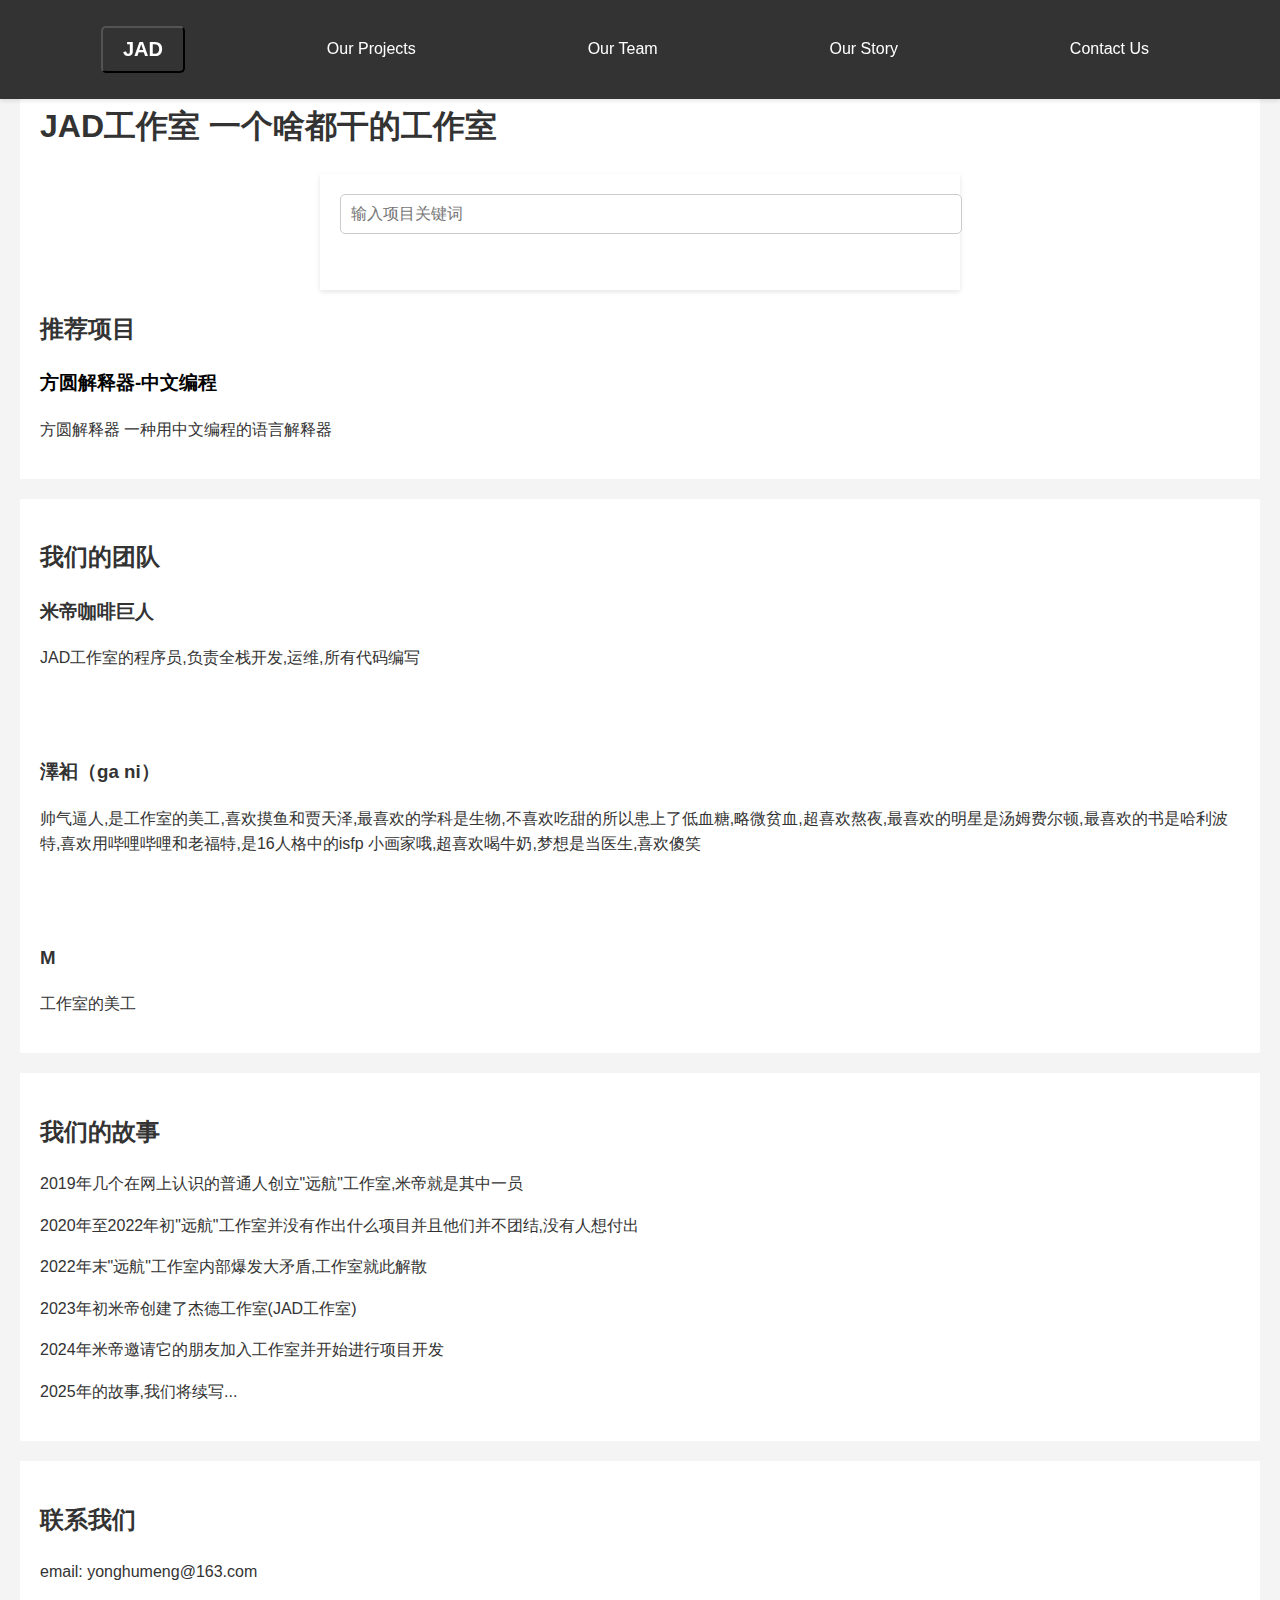
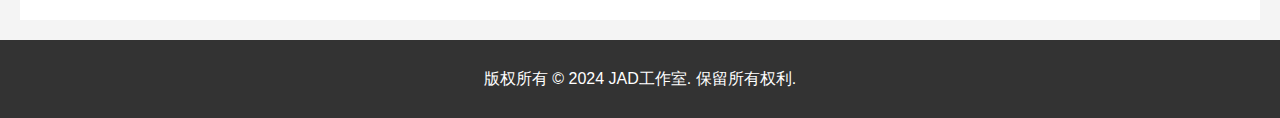
<file: index.html>
<!DOCTYPE html>
<html lang="en">
<head>
    <meta charset="UTF-8">
    <meta name="viewport" content="width=device-width, initial-scale=1.0">
    <title>JAD工作室</title>
    <meta name="keyword" content="JAD工作室,杰德工作室,jad电子工作室,jad">
    <meta name="description" content="JAD工作室，专心做项目的电子工作室">
    
    <link rel="stylesheet" href="styles.css">
</head>

<html lang="en">
<head>

    <style>
        body {
            margin: 0;
            padding: 0;
            font-family: Arial, sans-serif;
        }

        header {
            position: fixed;
            top: 0;
            left: 0;
            width: 100%;
            background-color: #333;
            color: white;
            padding: 10px 0;
            box-shadow: 0 2px 4px rgba(0, 0, 0, 0.1);
        }

        nav {
            max-width: 1200px;
            margin: 0 auto;
            position: relative;
        }

        .navbar {
            list-style: none;
            padding: 0;
            display: flex;
            justify-content: space-around;
        }

        .navbar li {
            display: inline;
            background-color: #333; /* 菜单背景颜色 */
            padding: 10px 20px;
            border-radius: 5px;
            margin-right: 10px; /* 添加右边距 */
        }

        .navbar a {
            color: white;
            text-decoration: none;
        }

        .navbar a:hover {
            background-color: #555;
            color: white;
        }

        .jad-studio {
            background-color: #333333;
            color: white; /* 文字颜色与背景颜色一致 */
            padding: 10px 20px;
            border-radius: 5px;
            font-size: 20px;
            font-weight: bold;
            text-align: center;
            order: -1; /* 放在最左边 */
        }
    </style>
</head>




<body>
    <header>
        <nav>
            <ul class="navbar">
                <li><a href="#我们的项目">Our Projects</a></li>
                <li><a href="#我们的团队">Our Team</a></li>
                <li><a href="#我们的故事">Our Story</a></li>
                <li><a href="#联系我们">Contact Us</a></li>
                <button id="refreshButton" class="jad-studio">
                JAD
                </button>
            </ul>
        </nav>
    </header>



    <script>
        document.getElementById('refreshButton').addEventListener('click', function() {
            location.reload();
        });
    </script>
    <!-- 其他内容 -->
    <div style="margin-top: 60px;">
   
    </div>
</body>
</html>


    <main>
        
        
        <section id="我们的项目">
            <h1 {text-align: center}>JAD工作室
            一个啥都干的工作室</h1>
            


            


                <meta charset="UTF-8">
                <meta name="viewport" content="width=device-width, initial-scale=1.0">
                <title>Search Functionality</title>
                <link rel="stylesheet" href="find/find.css">
     
     
                <div class="search-container">
                    <input type="text" id="searchInput" placeholder="输入项目关键词">
                    <ul id="searchResults"></ul>
                </div>
                <script src="find/find.js"></script>
       
 





            <div class="project">
                <h2>
                    推荐项目
                </h2>
                <!--<img src="path/to/project1.jpg" alt="Project 1">-->
                
                
                       
                        <style>
                            a {
                                color: rgb(0, 0, 0);
                                text-decoration: none;
                                transition: transform 0.3s ease;
                            }
                    
                            a:hover {
                                transform: scale(1.1);
                            }
                        </style>
                    
                    <body>
                        <a href="project/方圆/project_fangyuan.html">
                            <h3>方圆解释器-中文编程</h3>
                        </a>
                    </body>
                    
                
                    <p>方圆解释器 一种用中文编程的语言解释器</p>
            
            
            
                </div>
            <!-- Add more projects as needed -->
        </section>

        <section id="我们的团队">
            <h2>我们的团队</h2>
            <div class="member">
                <!---<img src="photo.jpg" alt="描述文字" width="300" height="200">-->
                <h3>
                    米帝咖啡巨人
                </h3>
                <!--<img src="project/pinkcup/mdkfjr.jpeg" alt="图片仅供参考" width="200" height="200">-->
                
                
                
               
            <p>
                JAD工作室的程序员,负责全栈开发,运维,所有代码编写
            </p>
                
                <br>
                <br>
                <h3>
                    澤衵（ga ni）
                </h3>
                <p>
                     帅气逼人,是工作室的美工,喜欢摸鱼和贾天泽,最喜欢的学科是生物,不喜欢吃甜的所以患上了低血糖,略微贫血,超喜欢熬夜,最喜欢的明星是汤姆费尔顿,最喜欢的书是哈利波特,喜欢用哔哩哔哩和老福特,是16人格中的isfp 小画家哦,超喜欢喝牛奶,梦想是当医生,喜欢傻笑
                </p>
            <br>
                <br>
                    <h3>
                        M
                    </h3>
                <p>
                    工作室的美工
                </p>
            
            </div>
            
        </section>

        <section id="我们的故事">
            <h2>我们的故事</h2>
            <p>2019年几个在网上认识的普通人创立"远航"工作室,米帝就是其中一员</p>
            <p>2020年至2022年初"远航"工作室并没有作出什么项目并且他们并不团结,没有人想付出</p>
            <p>2022年末"远航"工作室内部爆发大矛盾,工作室就此解散</p>
            <p>2023年初米帝创建了杰德工作室(JAD工作室)</p>
            <p>2024年米帝邀请它的朋友加入工作室并开始进行项目开发</p>
            <p>2025年的故事,我们将续写...</p>
        
        </section>

        <section id="联系我们">
            <h2>联系我们</h2>
            <form action="/submit" method="post">
                <!--
                <label for="name">Name:</label>
                <input type="text" id="name" name="name" required>
                <label for="email">Email:</label>
                <input type="email" id="email" name="email" required>
                <label for="message">Message:</label>
                <textarea id="message" name="message" required></textarea>
                <button type="submit">Send Message</button>
                -->
                <p>
                    email: yonghumeng@163.com
                </p>
            </form>
        </section>
    </main>

    <footer>
        <p>版权所有 &copy; 2024 JAD工作室. 保留所有权利.</p>
    </footer>       





</html>
</file>
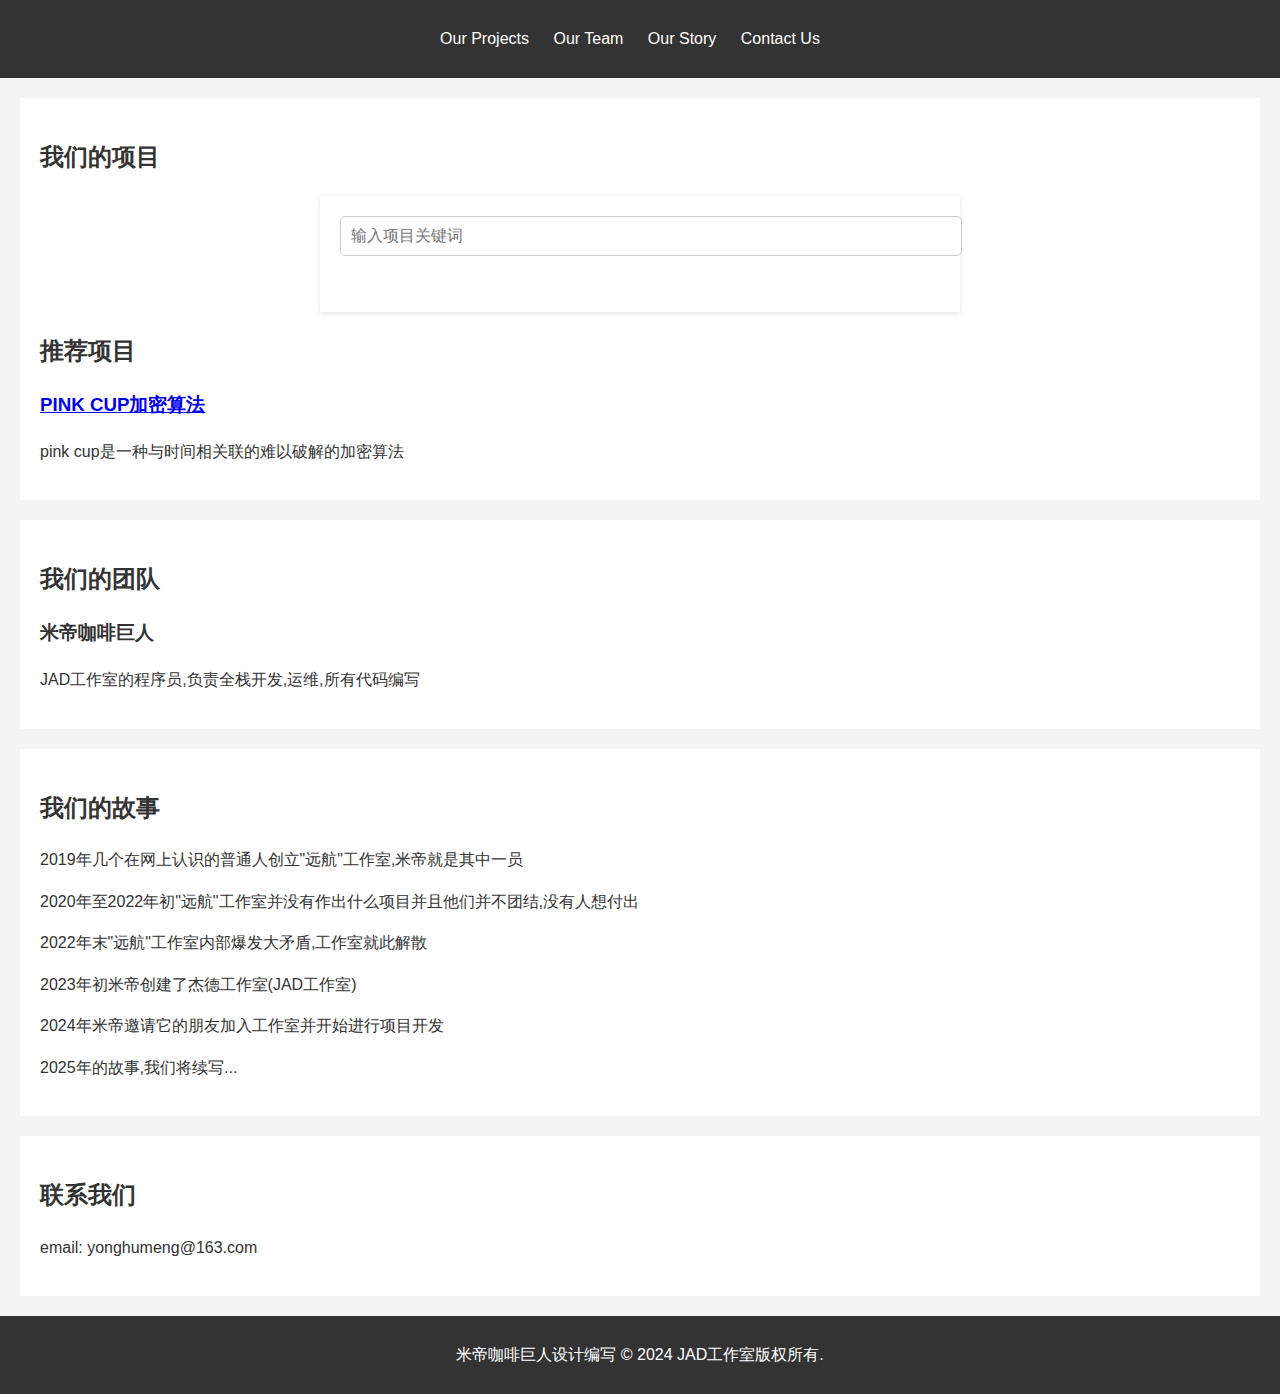
<file: jad web/index.html>
<!DOCTYPE html>
<html lang="en">
<head>
    <meta charset="UTF-8">
    <meta name="viewport" content="width=device-width, initial-scale=1.0">
    <title>Game Studio</title>
    <link rel="stylesheet" href="styles.css">
</head>
<body>
    <header>
        <nav>
            <ul class="navbar">
                <li><a href="#我们的项目">Our Projects</a></li>
                <li><a href="#我们的团队">Our Team</a></li>
                <li><a href="#我们的故事">Our Story</a></li>
                <li><a href="#联系我们">Contact Us</a></li>
            </ul>
        </nav>
    </header>

    <main>
        <section id="我们的项目">
            <h2>我们的项目</h2>
            


            


                <meta charset="UTF-8">
                <meta name="viewport" content="width=device-width, initial-scale=1.0">
                <title>Search Functionality</title>
                <link rel="stylesheet" href="find/find.css">
     
     
                <div class="search-container">
                    <input type="text" id="searchInput" placeholder="输入项目关键词">
                    <ul id="searchResults"></ul>
                </div>
                <script src="find/find.js"></script>
       
 





            <div class="project">
                <h2>
                    推荐项目
                </h2>
                <!--<img src="path/to/project1.jpg" alt="Project 1">-->
                
                    <a href = "project/pinkcup/project_pinkcup.html">
                        <h3>PINK CUP加密算法</h3>
                    </a>
                
                    <p>pink cup是一种与时间相关联的难以破解的加密算法</p>
            
            
            
                </div>
            <!-- Add more projects as needed -->
        </section>

        <section id="我们的团队">
            <h2>我们的团队</h2>
            <div class="member">
                <!---<img src="photo.jpg" alt="描述文字" width="300" height="200">-->
                <h3>
                    米帝咖啡巨人
                </h3>
                <!--<img src="project/pinkcup/mdkfjr.jpeg" alt="图片仅供参考" width="200" height="200">-->
                
               
            <p>
                JAD工作室的程序员,负责全栈开发,运维,所有代码编写
            </p>
                
                
                
            </div>
        </section>

        <section id="我们的故事">
            <h2>我们的故事</h2>
            <p>2019年几个在网上认识的普通人创立"远航"工作室,米帝就是其中一员</p>
            <p>2020年至2022年初"远航"工作室并没有作出什么项目并且他们并不团结,没有人想付出</p>
            <p>2022年末"远航"工作室内部爆发大矛盾,工作室就此解散</p>
            <p>2023年初米帝创建了杰德工作室(JAD工作室)</p>
            <p>2024年米帝邀请它的朋友加入工作室并开始进行项目开发</p>
            <p>2025年的故事,我们将续写...</p>
        
        </section>

        <section id="联系我们">
            <h2>联系我们</h2>
            <form action="/submit" method="post">
                <!--
                <label for="name">Name:</label>
                <input type="text" id="name" name="name" required>
                <label for="email">Email:</label>
                <input type="email" id="email" name="email" required>
                <label for="message">Message:</label>
                <textarea id="message" name="message" required></textarea>
                <button type="submit">Send Message</button>
                -->
                <p>
                    email: yonghumeng@163.com
                </p>
            </form>
        </section>
    </main>

    <footer>
        <p>米帝咖啡巨人设计编写 &copy; 2024 JAD工作室版权所有.</p>
    </footer>
</body>
</html>
</file>
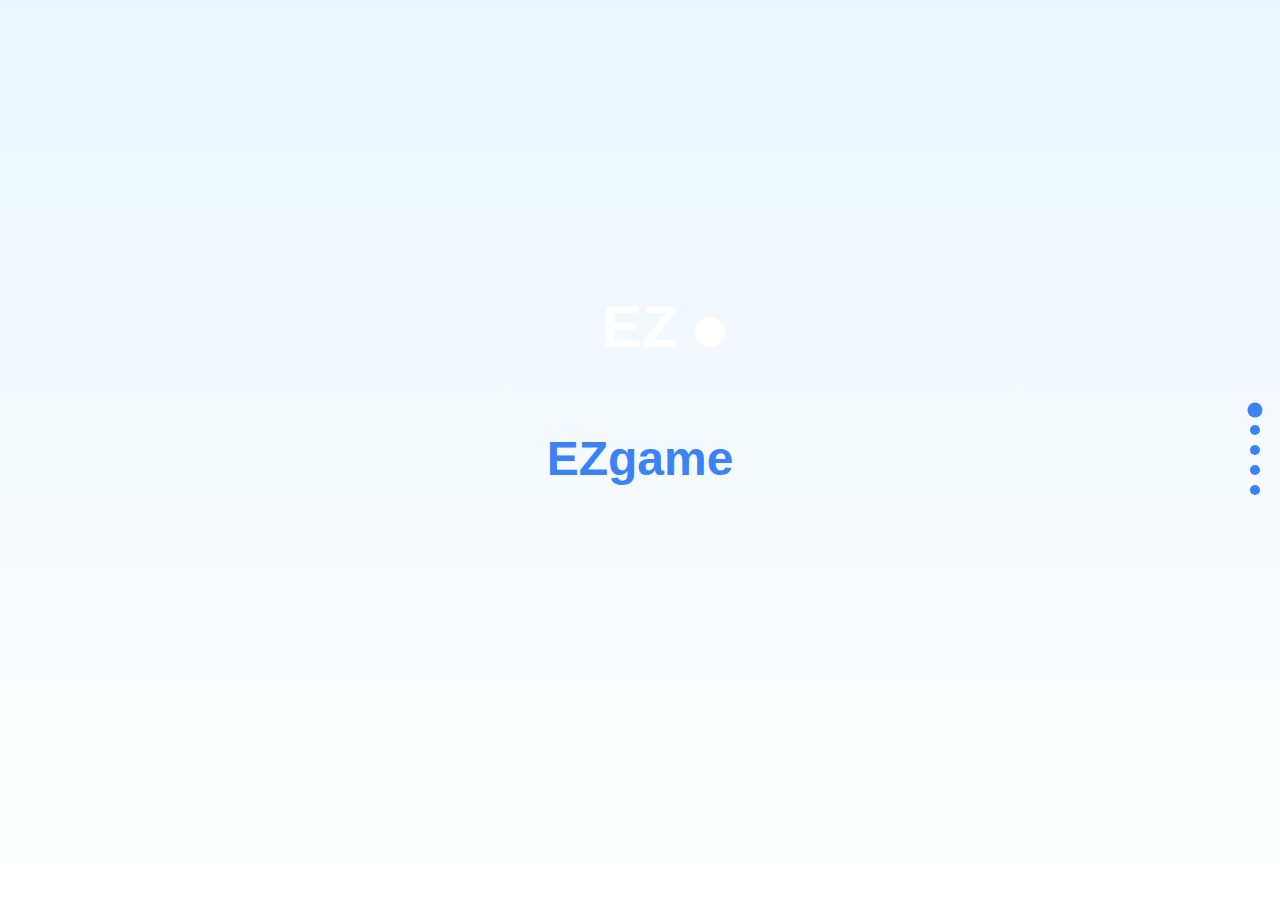
<file: project/EZgame/index.html>
<!DOCTYPE html>
<html lang="zh-CN">
<head>
    <meta charset="UTF-8">
    <meta name="viewport" content="width=device-width, initial-scale=1.0">
    <title>EZgame - 开源免费的轻量级游戏引擎</title>
    <style>
        @keyframes draw {
            to {
                stroke-dashoffset: 0;
            }
        }
        
        @keyframes fadeIn {
            from {
                opacity: 0;
                transform: translateY(20px);
            }
            to {
                opacity: 1;
                transform: translateY(0);
            }
        }
        
        * {
            margin: 0;
            padding: 0;
            box-sizing: border-box;
        }
        
        html {
            scroll-behavior: smooth;
        }
        
        body {
            font-family: Arial, sans-serif;
            line-height: 1.6;
            color: #333;
            overflow-x: hidden;
        }
        
        .container {
            height: 100vh;
            overflow-y: scroll;
            scroll-snap-type: y mandatory;
        }
        
        .section {
            height: 100vh;
            display: flex;
            flex-direction: column;
            justify-content: center;
            align-items: center;
            padding: 2rem;
            text-align: center;
            scroll-snap-align: start;
        }
        
        .hero {
            background: linear-gradient(to bottom, #EBF5FF, #FFFFFF);
        }
        
        .logo {
            margin-bottom: 2rem;
            opacity: 0;
            transform: translateY(20px);
            transition: opacity 1s, transform 1s;
        }
        
        .logo.visible {
            opacity: 1;
            transform: translateY(0);
        }
        
        .logo svg {
            width: 200px;
            height: 100px;
        }
        
        .logo path {
            stroke-dasharray: 1000;
            stroke-dashoffset: 1000;
        }
        
        .logo.visible path {
            animation: draw 2s ease-in-out forwards;
        }
        
        h1 {
            font-size: 3rem;
            color: #3B82F6;
            margin-bottom: 1rem;
            opacity: 0;
            transform: translateY(20px);
            transition: opacity 1s, transform 1s;
        }
        
        h1.visible {
            opacity: 1;
            transform: translateY(0);
        }
        
        .hero p {
            font-size: 1.25rem;
            color: #666;
            margin-bottom: 2rem;
            opacity: 0;
            transform: translateY(20px);
            transition: opacity 1s, transform 1s;
        }
        
        .hero p.visible {
            opacity: 1;
            transform: translateY(0);
        }
        
        .arrow-down {
            width: 40px;
            height: 40px;
            fill: #3B82F6;
            opacity: 0;
            transform: translateY(20px);
            transition: opacity 1s, transform 1s;
            animation: bounce 2s infinite;
            animation-play-state: paused;
            cursor: pointer;
        }
        
        .arrow-down.visible {
            opacity: 1;
            transform: translateY(0);
            animation-play-state: running;
        }
        
        @keyframes bounce {
            0%, 20%, 50%, 80%, 100% {
                transform: translateY(0);
            }
            40% {
                transform: translateY(-20px);
            }
            60% {
                transform: translateY(-10px);
            }
        }
        
        .feature {
            background-color: #FFFFFF;
            opacity: 0;
            transform: translateY(20px);
            transition: opacity 0.5s, transform 0.5s;
        }
        
        .feature.visible {
            opacity: 1;
            transform: translateY(0);
        }
        
        .feature-icon {
            font-size: 4rem;
            color: #3B82F6;
            margin-bottom: 1rem;
        }
        
        .feature h2 {
            font-size: 2.5rem;
            margin-bottom: 1rem;
        }
        
        .feature p {
            font-size: 1.25rem;
            max-width: 600px;
        }
        
        .cta {
            background-color: #3B82F6;
            color: #FFFFFF;
        }
        
        .cta h2 {
            font-size: 3rem;
            margin-bottom: 2rem;
        }
        
        .button {
            display: inline-flex;
            align-items: center;
            background-color: #FFFFFF;
            color: #3B82F6;
            padding: 0.75rem 1.5rem;
            border-radius: 9999px;
            text-decoration: none;
            font-weight: bold;
            font-size: 1.125rem;
            transition: background-color 0.3s;
        }
        
        .button:hover {
            background-color: #F3F4F6;
        }
        
        .button svg {
            width: 20px;
            height: 20px;
            margin-left: 0.5rem;
        }
        
        .navigation {
            position: fixed;
            right: 20px;
            top: 50%;
            transform: translateY(-50%);
            z-index: 1000;
        }
        
        .nav-dot {
            width: 10px;
            height: 10px;
            border-radius: 50%;
            background-color: #3B82F6;
            margin: 10px 0;
            cursor: pointer;
            transition: transform 0.3s;
        }
        
        .nav-dot.active {
            transform: scale(1.5);
        }
        
        @media (max-width: 768px) {
            h1 {
                font-size: 2.5rem;
            }
            
            .feature h2 {
                font-size: 2rem;
            }
            
            .cta h2 {
                font-size: 2.5rem;
            }
            
            .navigation {
                display: none;
            }
        }
    </style>
</head>
<body>
    <div class="container">
        <section class="section hero" id="hero">
            <div class="logo">
                <svg viewBox="0 0 200 100">
                    <defs>
                        <linearGradient id="logoGradient" x1="0%" y1="0%" x2="100%" y2="100%">
                            <stop offset="0%" stop-color="#3B82F6" />
                            <stop offset="100%" stop-color="#60A5FA" />
                        </linearGradient>
                    </defs>
                    <path d="M10 50 Q50 10 100 50 T190 50" fill="none" stroke="url(#logoGradient)" stroke-width="20" stroke-linecap="round" />
                    <text x="100" y="65" font-family="Arial, sans-serif" font-size="60" font-weight="bold" fill="white" text-anchor="middle">EZ</text>
                    <circle cx="170" cy="50" r="15" fill="white" />
                </svg>
            </div>
            <h1>EZgame</h1>
            <p>开源免费的轻量级游戏引擎</p>
            <svg class="arrow-down" xmlns="http://www.w3.org/2000/svg" viewBox="0 0 24 24" fill="none" stroke="currentColor" stroke-width="2" stroke-linecap="round" stroke-linejoin="round">
                <line x1="12" y1="5" x2="12" y2="19"></line>
                <polyline points="19 12 12 19 5 12"></polyline>
            </svg>
        </section>

        <section class="section feature" id="simple">
            <div class="feature-icon">&#9998;</div>
            <h2>简单</h2>
            <p>直观的API和清晰的文档，让游戏开发变得轻而易举。</p>
        </section>

        <section class="section feature" id="lightweight">
            <div class="feature-icon">&#9889;</div>
            <h2>轻量</h2>
            <p>优化的核心引擎，确保快速加载和流畅的游戏体验。</p>
        </section>

        <section class="section feature" id="opensource">
            <div class="feature-icon">&#128187;</div>
            <h2>免费开源</h2>
            <p>对个人开发者完全免费，开源代码让您可以自由定制。</p>
        </section>

        <section class="section cta" id="cta">
            <h2>准备好开始了吗？</h2>
            <a href="#" class="button">
                开始使用
                <svg xmlns="http://www.w3.org/2000/svg" viewBox="0 0 24 24" fill="none" stroke="currentColor" stroke-width="2" stroke-linecap="round" stroke-linejoin="round">
                    <line x1="5" y1="12" x2="19" y2="12"></line>
                    <polyline points="12 5 19 12 12 19"></polyline>
                </svg>
            </a>
        </section>
    </div>

    <nav class="navigation">
        <div class="nav-dot" data-target="hero"></div>
        <div class="nav-dot" data-target="simple"></div>
        <div class="nav-dot" data-target="lightweight"></div>
        <div class="nav-dot" data-target="opensource"></div>
        <div class="nav-dot" data-target="cta"></div>
    </nav>

    <script>
        document.addEventListener('DOMContentLoaded', function() {
            const logo = document.querySelector('.logo');
            const title = document.querySelector('h1');
            const description = document.querySelector('.hero p');
            const arrow = document.querySelector('.arrow-down');
            const features = document.querySelectorAll('.feature');
            const container = document.querySelector('.container');
            const sections = document.querySelectorAll('.section');
            const navDots = document.querySelectorAll('.nav-dot');

            // Trigger initial animations
            setTimeout(() => {
                logo.classList.add('visible');
                setTimeout(() => title.classList.add('visible'), 500);
                setTimeout(() => description.classList.add('visible'), 1000);
                setTimeout(() => arrow.classList.add('visible'), 1500);
            }, 100);

            // Intersection Observer for features
            const observer = new IntersectionObserver((entries) => {
                entries.forEach(entry => {
                    if (entry.isIntersecting) {
                        entry.target.classList.add('visible');
                        updateNavDots(entry.target.id);
                    }
                });
            }, { threshold: 0.5 });

            sections.forEach(section => observer.observe(section));

            // Logo hover effect
            logo.addEventListener('mouseenter', () => {
                logo.querySelector('text').style.transform = 'scale(1.1)';
                logo.querySelector('circle').style.animation = 'bounce 1s infinite';
            });

            logo.addEventListener('mouseleave', () => {
                logo.querySelector('text').style.transform = 'scale(1)';
                logo.querySelector('circle').style.animation = 'none';
            });

            // Smooth scroll for arrow and nav dots
            arrow.addEventListener('click', () => {
                container.scrollTo({
                    top: window.innerHeight,
                    behavior: 'smooth'
                });
            });

            navDots.forEach(dot => {
                dot.addEventListener('click', () => {
                    const targetId = dot.getAttribute('data-target');
                    const targetSection = document.getElementById(targetId);
                    targetSection.scrollIntoView({ behavior: 'smooth' });
                });
            });

            // Update nav dots
            function updateNavDots(currentSectionId) {
                navDots.forEach(dot => {
                    if (dot.getAttribute('data-target') === currentSectionId) {
                        dot.classList.add('active');
                    } else {
                        dot.classList.remove('active');
                    }
                });
            }

            // Manually trigger scroll event on page load
            window.dispatchEvent(new Event('scroll'));
        });
    </script>
</body>
</html>
</file>
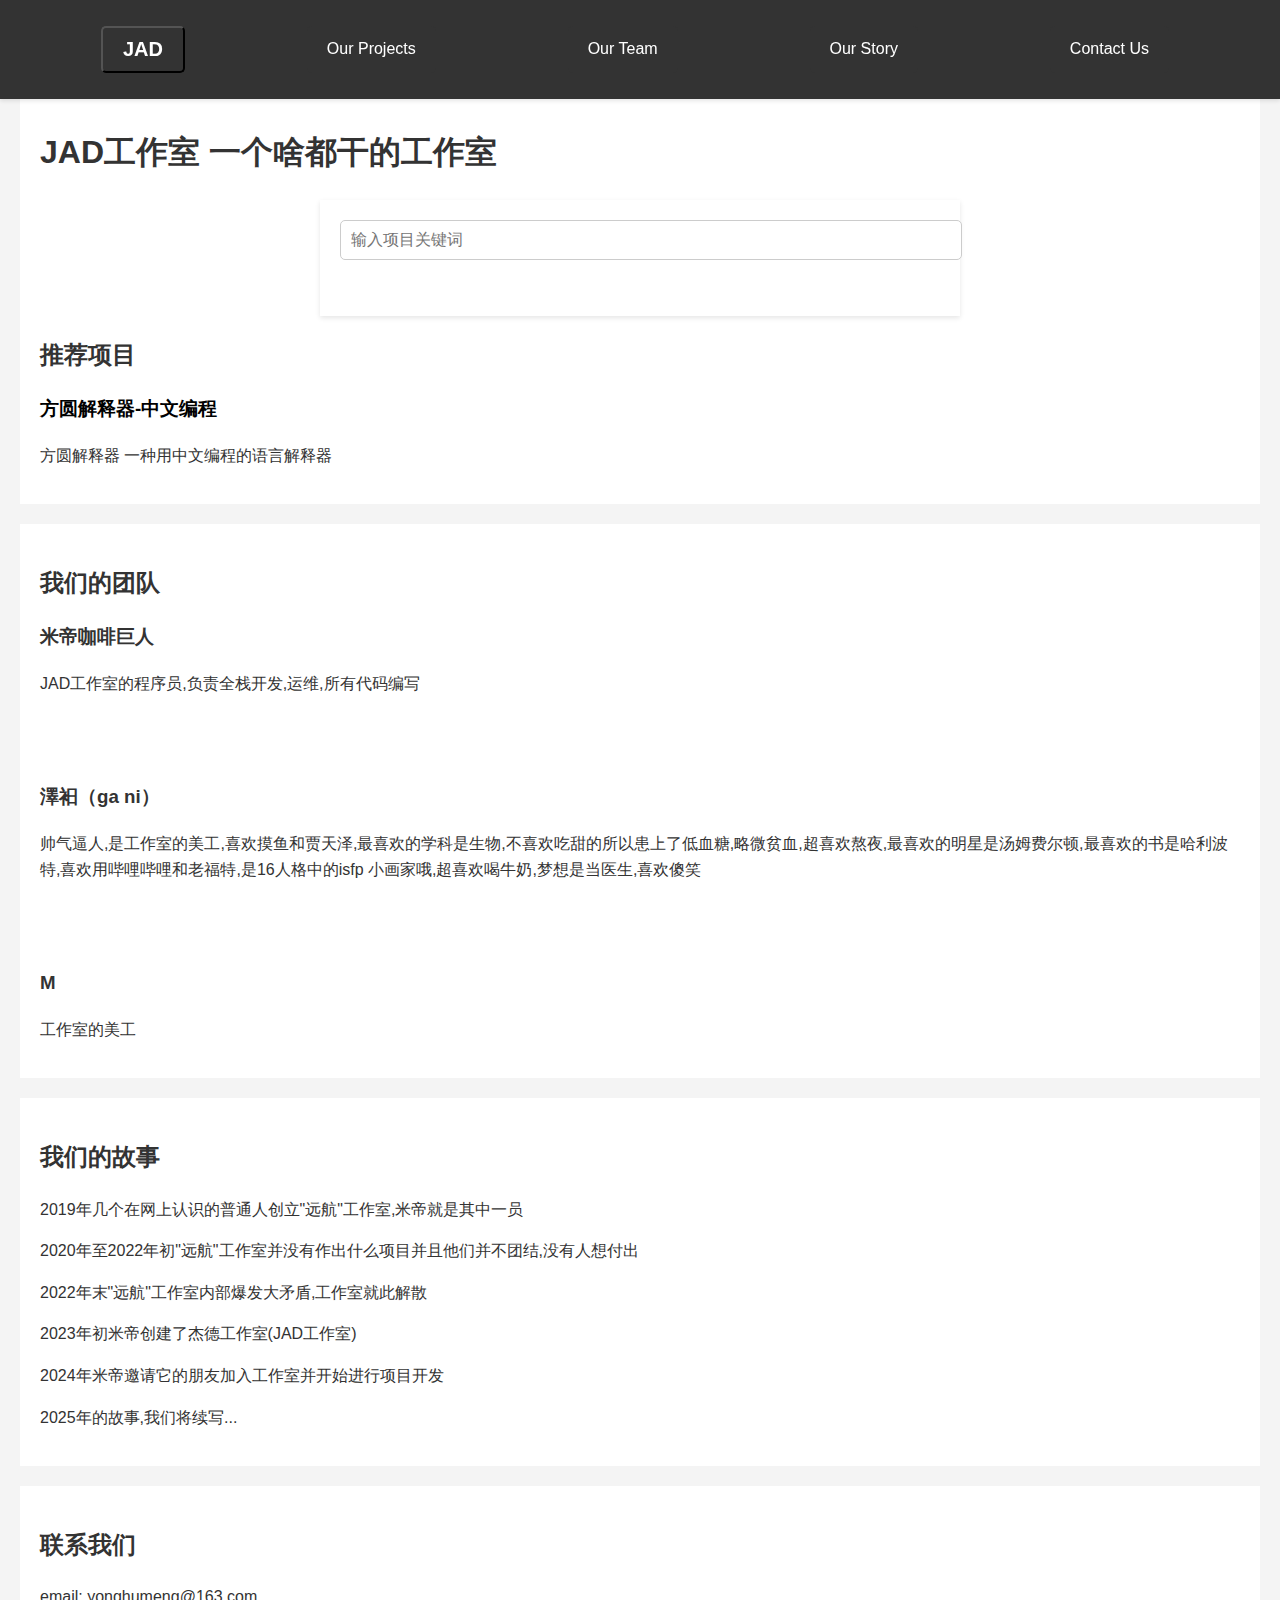
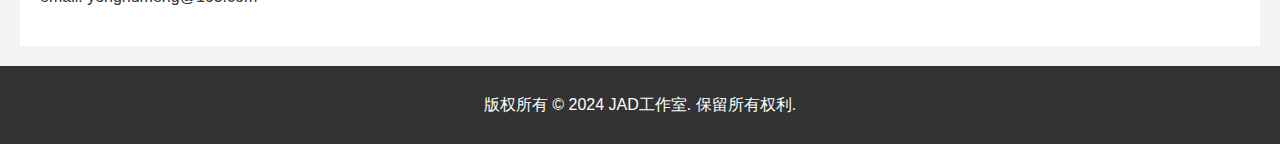
<file: index(2).html>
<!DOCTYPE html>
<html lang="en">
<head>
    <meta charset="UTF-8">
    <meta name="viewport" content="width=device-width, initial-scale=1.0">
    <title>JAD工作室</title>
    <meta name="keyword" content="JAD工作室,杰德工作室,jad电子工作室,jad">
    <meta name="description" content="JAD工作室，专心做项目的电子工作室">
    
    <link rel="stylesheet" href="styles.css">
</head>

<html lang="en">
<head>

    <style>
        body {
            margin: 0;
            padding: 0;
            font-family: Arial, sans-serif;
        }

        header {
            position: fixed;
            top: 0;
            left: 0;
            width: 100%;
            background-color: #333;
            color: white;
            padding: 10px 0;
            box-shadow: 0 2px 4px rgba(0, 0, 0, 0.1);
        }

        nav {
            max-width: 1200px;
            margin: 0 auto;
            position: relative;
        }

        .navbar {
            list-style: none;
            padding: 0;
            display: flex;
            justify-content: space-around;
        }

        .navbar li {
            display: inline;
            background-color: #333; /* 菜单背景颜色 */
            padding: 10px 20px;
            border-radius: 5px;
            margin-right: 10px; /* 添加右边距 */
        }

        .navbar a {
            color: white;
            text-decoration: none;
        }

        .navbar a:hover {
            background-color: #555;
            color: white;
        }

        .jad-studio {
            background-color: #333333;
            color: white; /* 文字颜色与背景颜色一致 */
            padding: 10px 20px;
            border-radius: 5px;
            font-size: 20px;
            font-weight: bold;
            text-align: center;
            order: -1; /* 放在最左边 */
        }
    </style>
</head>




<body>
    <header>
        <nav>
            <ul class="navbar">
                <li><a href="#我们的项目">Our Projects</a></li>
                <li><a href="#我们的团队">Our Team</a></li>
                <li><a href="#我们的故事">Our Story</a></li>
                <li><a href="#联系我们">Contact Us</a></li>
                <button id="refreshButton" class="jad-studio">
                JAD
                </button>
            </ul>
        </nav>
    </header>



    <script>
        document.getElementById('refreshButton').addEventListener('click', function() {
            location.reload();
        });
    </script>
    <!-- 其他内容 -->
    <div style="margin-top: 60px;">
   
    </div>
</body>
</html>


    <main>
        
        
        <section id="我们的项目">
            <br>
            
            <h1 {text-align: center}>JAD工作室
            一个啥都干的工作室</h1>
            


            


                <meta charset="UTF-8">
                <meta name="viewport" content="width=device-width, initial-scale=1.0">
                <title>Search Functionality</title>
                <link rel="stylesheet" href="find/find.css">
     
     
                <div class="search-container">
                    <input type="text" id="searchInput" placeholder="输入项目关键词">
                    <ul id="searchResults"></ul>
                </div>
                <script src="find/find.js"></script>
       
 





            <div class="project">
                <h2>
                    推荐项目
                </h2>
                <!--<img src="path/to/project1.jpg" alt="Project 1">-->
                
                
                       
                        <style>
                            a {
                                color: rgb(0, 0, 0);
                                text-decoration: none;
                                transition: transform 0.3s ease;
                            }
                    
                            a:hover {
                                transform: scale(1.1);
                            }
                        </style>
                    
                    <body>
                        <a href="project/方圆/project_fangyuan.html">
                            <h3>方圆解释器-中文编程</h3>
                        </a>
                    </body>
                    
                
                    <p>方圆解释器 一种用中文编程的语言解释器</p>
            
            
            
                </div>
            <!-- Add more projects as needed -->
        </section>

        <section id="我们的团队">
            <h2>我们的团队</h2>
            <div class="member">
                <!---<img src="photo.jpg" alt="描述文字" width="300" height="200">-->
                <h3>
                    米帝咖啡巨人
                </h3>
                <!--<img src="project/pinkcup/mdkfjr.jpeg" alt="图片仅供参考" width="200" height="200">-->
                
                
                
               
            <p>
                JAD工作室的程序员,负责全栈开发,运维,所有代码编写
            </p>
                
                <br>
                <br>
                <h3>
                    澤衵（ga ni）
                </h3>
                <p>
                     帅气逼人,是工作室的美工,喜欢摸鱼和贾天泽,最喜欢的学科是生物,不喜欢吃甜的所以患上了低血糖,略微贫血,超喜欢熬夜,最喜欢的明星是汤姆费尔顿,最喜欢的书是哈利波特,喜欢用哔哩哔哩和老福特,是16人格中的isfp 小画家哦,超喜欢喝牛奶,梦想是当医生,喜欢傻笑
                </p>
            <br>
                <br>
                    <h3>
                        M
                    </h3>
                <p>
                    工作室的美工
                </p>
            
            </div>
            
        </section>

        <section id="我们的故事">
            <h2>我们的故事</h2>
            <p>2019年几个在网上认识的普通人创立"远航"工作室,米帝就是其中一员</p>
            <p>2020年至2022年初"远航"工作室并没有作出什么项目并且他们并不团结,没有人想付出</p>
            <p>2022年末"远航"工作室内部爆发大矛盾,工作室就此解散</p>
            <p>2023年初米帝创建了杰德工作室(JAD工作室)</p>
            <p>2024年米帝邀请它的朋友加入工作室并开始进行项目开发</p>
            <p>2025年的故事,我们将续写...</p>
        
        </section>

        <section id="联系我们">
            <h2>联系我们</h2>
            <form action="/submit" method="post">
                <!--
                <label for="name">Name:</label>
                <input type="text" id="name" name="name" required>
                <label for="email">Email:</label>
                <input type="email" id="email" name="email" required>
                <label for="message">Message:</label>
                <textarea id="message" name="message" required></textarea>
                <button type="submit">Send Message</button>
                -->
                <p>
                    email: yonghumeng@163.com
                </p>
            </form>
        </section>
    </main>

    <footer>
        <p>版权所有 &copy; 2024 JAD工作室. 保留所有权利.</p>
    </footer>       





</html>
</file>
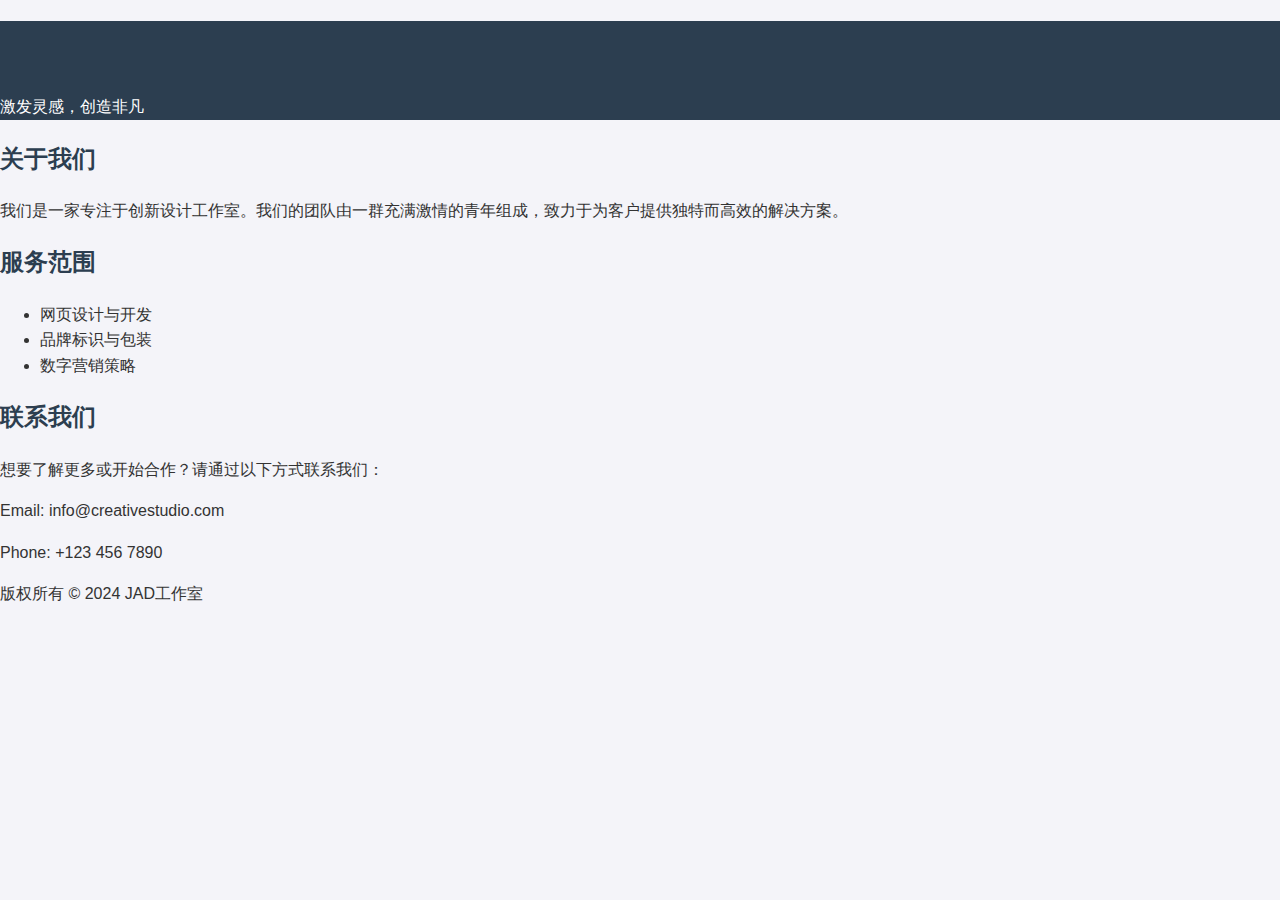
<file: JAD.html>
<!DOCTYPE html>
<html lang="zh">
<head>
<meta charset="UTF-8">
<meta name="viewport" content="width=device-width, initial-scale=1.0">
<title>JAD工作室</title>
<style>
body {
font-family: 'Arial', sans-serif;
line-height: 1.6;
color: #333;
background-color: #f4f4f9;
margin: 0;
padding: 0;
}
header {
background-color: #2c3e50;

color: white;
}
h1, h2 {
color: #2c3e50;
}
a {
color: #3498db;
text-decoration: none;
}
a:hover {
text-decoration: underline;
color: #3498db;
text-decoration: none;
}
a:hover {
text-decoration: underline;
}
</style>
</head>
<body>
<header>
<h1>JAD工作室</h1>
<p>激发灵感，创造非凡</p >
</header>
<main>
<section>
<h2>关于我们</h2>
<p>我们是一家专注于创新设计工作室。我们的团队由一群充满激情的青年组成，致力于为客户提供独特而高效的解决方案。</p >
</section>
<section>
<h2>服务范围</h2>
<ul>
<li>网页设计与开发</li>
<li>品牌标识与包装</li>
<li>数字营销策略</li>
</ul>
</section>
<section>
<h2>联系我们</h2>
<p>想要了解更多或开始合作？请通过以下方式联系我们：</p >
<p>Email: info@creativestudio.com</p >
<p>Phone: +123 456 7890</p >
</section>
</main>
<footer>
<p>版权所有 &copy; 2024 JAD工作室</p >
</footer>
</body>
</html>
</file>
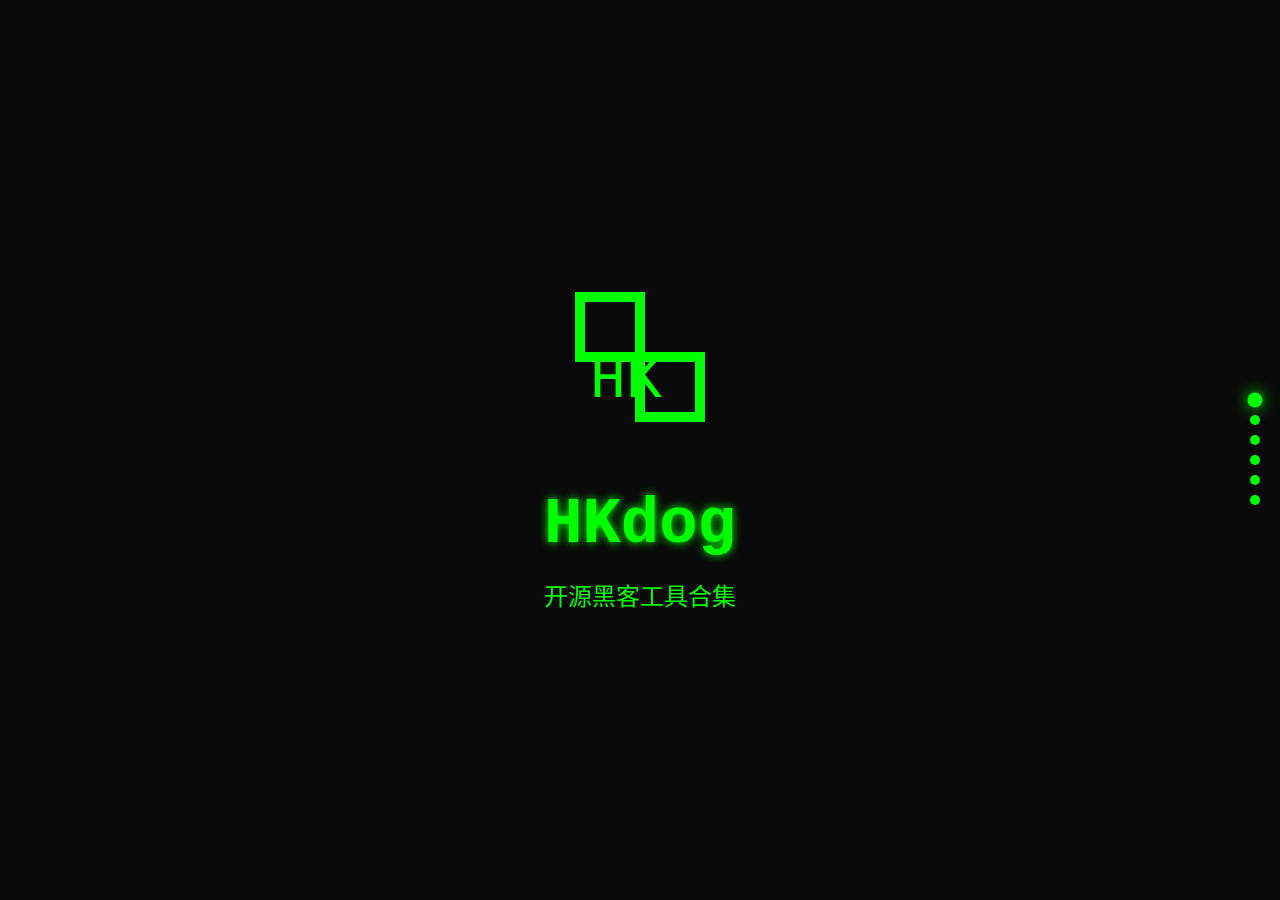
<file: project/hkdog/index(1).html>
<!DOCTYPE html>
<html lang="zh-CN">
<head>
    <meta charset="UTF-8">
    <meta name="viewport" content="width=device-width, initial-scale=1.0">
    <title>HKdog - 开源黑客工具合集</title>
    <style>
        @keyframes codeRain {
            0% {
                transform: translateY(-100%);
            }
            100% {
                transform: translateY(100vh);
            }
        }

        @keyframes fadeInUp {
            from {
                opacity: 0;
                transform: translateY(20px);
            }
            to {
                opacity: 1;
                transform: translateY(0);
            }
        }

        @keyframes glitch {
            0% {
                transform: translate(0);
            }
            20% {
                transform: translate(-5px, 5px);
            }
            40% {
                transform: translate(-5px, -5px);
            }
            60% {
                transform: translate(5px, 5px);
            }
            80% {
                transform: translate(5px, -5px);
            }
            100% {
                transform: translate(0);
            }
        }

        * {
            margin: 0;
            padding: 0;
            box-sizing: border-box;
        }

        body {
            font-family: 'Courier New', monospace;
            background-color: #0a0a0a;
            color: #00ff00;
            overflow-x: hidden;
        }

        .container {
            height: 100vh;
            overflow-y: scroll;
            scroll-snap-type: y mandatory;
        }

        .section {
            height: 100vh;
            display: flex;
            flex-direction: column;
            justify-content: center;
            align-items: center;
            scroll-snap-align: start;
            position: relative;
            overflow: hidden;
        }

        .code-rain {
            position: fixed;
            top: 0;
            left: 0;
            right: 0;
            bottom: 0;
            pointer-events: none;
            z-index: -1;
        }

        .code-rain span {
            color: #00ff00;
            font-size: 1.2em;
            position: absolute;
            top: -20px;
            animation: codeRain 5s linear infinite;
            opacity: 0.5;
        }

        .logo {
            width: 200px;
            height: 200px;
            margin-bottom: 2rem;
            animation: fadeInUp 1s ease-out, glitch 5s infinite alternate;
        }

        h1 {
            font-size: 4rem;
            margin-bottom: 1rem;
            text-shadow: 0 0 10px #00ff00;
            animation: fadeInUp 1s ease-out 0.5s both;
        }

        h2 {
            font-size: 3rem;
            margin-bottom: 1rem;
            text-shadow: 0 0 10px #00ff00;
            animation: fadeInUp 1s ease-out;
        }

        p {
            font-size: 1.5rem;
            max-width: 600px;
            text-align: center;
            margin-bottom: 2rem;
            animation: fadeInUp 1s ease-out 1s both;
        }

        .feature-icon {
            font-size: 4rem;
            margin-bottom: 1rem;
            animation: fadeInUp 1s ease-out;
        }

        .cta-button {
            display: inline-block;
            padding: 1rem 2rem;
            font-size: 1.5rem;
            color: #0a0a0a;
            background-color: #00ff00;
            text-decoration: none;
            border-radius: 5px;
            transition: all 0.3s ease;
            animation: fadeInUp 1s ease-out 1.5s both;
        }

        .cta-button:hover {
            background-color: #0a0a0a;
            color: #00ff00;
            box-shadow: 0 0 20px #00ff00;
        }

        .navigation {
            position: fixed;
            right: 20px;
            top: 50%;
            transform: translateY(-50%);
            z-index: 1000;
        }

        .nav-dot {
            width: 10px;
            height: 10px;
            border-radius: 50%;
            background-color: #00ff00;
            margin: 10px 0;
            cursor: pointer;
            transition: transform 0.3s;
        }

        .nav-dot.active {
            transform: scale(1.5);
            box-shadow: 0 0 10px #00ff00;
        }

        .tools-grid {
            display: grid;
            grid-template-columns: repeat(auto-fit, minmax(250px, 1fr));
            gap: 2rem;
            width: 80%;
            max-width: 1200px;
        }

        .tool-card {
            background-color: rgba(0, 255, 0, 0.1);
            border: 1px solid #00ff00;
            border-radius: 10px;
            padding: 1.5rem;
            text-align: center;
            transition: all 0.3s ease;
        }

        .tool-card:hover {
            transform: translateY(-5px);
            box-shadow: 0 0 15px rgba(0, 255, 0, 0.5);
        }

        .tool-icon {
            font-size: 3rem;
            margin-bottom: 1rem;
        }

        .tool-name {
            font-size: 1.5rem;
            margin-bottom: 0.5rem;
        }

        .tool-description {
            font-size: 1rem;
            color: #00cc00;
        }
    </style>
</head>
<body>
    <div class="code-rain"></div>
    <div class="container">
        <section class="section" id="hero">
            <svg class="logo" viewBox="0 0 200 200">
                <rect width="200" height="200" fill="#0a0a0a" />
                <path d="M40 40 L100 40 L100 100 L160 100 L160 160 L100 160 L100 100 L40 100 Z" fill="none" stroke="#00ff00" stroke-width="10" />
                <text x="50" y="140" font-family="'Courier New', monospace" font-size="60" fill="#00ff00">HK</text>
            </svg>
            <h1>HKdog</h1>
            <p>开源黑客工具合集</p>
        </section>

        <section class="section" id="opensource">
            <div class="feature-icon">&#128279;</div>
            <h2>开源</h2>
            <p>完全开放源代码，欢迎贡献和定制</p>
        </section>

        <section class="section" id="simple">
            <div class="feature-icon">&#128161;</div>
            <h2>简单</h2>
            <p>直观的界面和操作，快速上手</p>
        </section>

        <section class="section" id="useful">
            <div class="feature-icon">&#128295;</div>
            <h2>好用</h2>
            <p>强大的功能，满足各种黑客需求</p>
        </section>

        <section class="section" id="tools">
            <h2>工具介绍</h2>
            <div class="tools-grid">
                <div class="tool-card">
                    <div class="tool-icon">&#128273;</div>
                    <h3 class="tool-name">密码破解器</h3>
                    <p class="tool-description">高效的密码破解工具，支持多种加密算法</p>
                </div>
                <div class="tool-card">
                    <div class="tool-icon">&#128269;</div>
                    <h3 class="tool-name">网络扫描器</h3>
                    <p class="tool-description">快速识别网络中的设备和开放端口</p>
                </div>
                <div class="tool-card">
                    <div class="tool-icon">&#128274;</div>
                    <h3 class="tool-name">加密通信</h3>
                    <p class="tool-description">安全的端到端加密通信工具</p>
                </div>
                <div class="tool-card">
                    <div class="tool-icon">&#128187;</div>
                    <h3 class="tool-name">漏洞扫描</h3>
                    <p class="tool-description">自动化漏洞检测和报告生成</p>
                </div>
            </div>
        </section>

        <section class="section" id="cta">
            <h2>准备好开始了吗？</h2>
            <a href="#" class="cta-button">开始使用</a>
        </section>
    </div>

    <nav class="navigation">
        <div class="nav-dot" data-target="hero"></div>
        <div class="nav-dot" data-target="opensource"></div>
        <div class="nav-dot" data-target="simple"></div>
        <div class="nav-dot" data-target="useful"></div>
        <div class="nav-dot" data-target="tools"></div>
        <div class="nav-dot" data-target="cta"></div>
    </nav>

    <script>
        document.addEventListener('DOMContentLoaded', function() {
            const container = document.querySelector('.container');
            const sections = document.querySelectorAll('.section');
            const navDots = document.querySelectorAll('.nav-dot');
            const codeRainElement = document.querySelector('.code-rain');

            // Create code rain
            function createCodeRain() {
                for (let i = 0; i < 100; i++) {
                    const span = document.createElement('span');
                    span.textContent = Math.random() < 0.5 ? '0' : '1';
                    span.style.left = Math.random() * 100 + '%';
                    span.style.animationDuration = Math.random() * 3 + 2 + 's';
                    span.style.opacity = Math.random() * 0.5 + 0.1;
                    codeRainElement.appendChild(span);
                }
            }

            createCodeRain();

            // Intersection Observer for sections
            const observer = new IntersectionObserver((entries) => {
                entries.forEach(entry => {
                    if (entry.isIntersecting) {
                        updateNavDots(entry.target.id);
                    }
                });
            }, { threshold: 0.5 });

            sections.forEach(section => observer.observe(section));

            // Smooth scroll for nav dots
            navDots.forEach(dot => {
                dot.addEventListener('click', () => {
                    const targetId = dot.getAttribute('data-target');
                    const targetSection = document.getElementById(targetId);
                    targetSection.scrollIntoView({ behavior: 'smooth' });
                });
            });

            // Update nav dots
            function updateNavDots(currentSectionId) {
                navDots.forEach(dot => {
                    if (dot.getAttribute('data-target') === currentSectionId) {
                        dot.classList.add('active');
                    } else {
                        dot.classList.remove('active');
                    }
                });
            }

            // Glitch effect on logo hover
            const logo = document.querySelector('.logo');
            logo.addEventListener('mouseover', () => {
                logo.style.animation = 'glitch 0.5s infinite';
            });
            logo.addEventListener('mouseout', () => {
                logo.style.animation = 'fadeInUp 1s ease-out, glitch 5s infinite alternate';
            });

            // Manually trigger scroll event on page load
            window.dispatchEvent(new Event('scroll'));
        });
    </script>
</body>
</html>
</file>
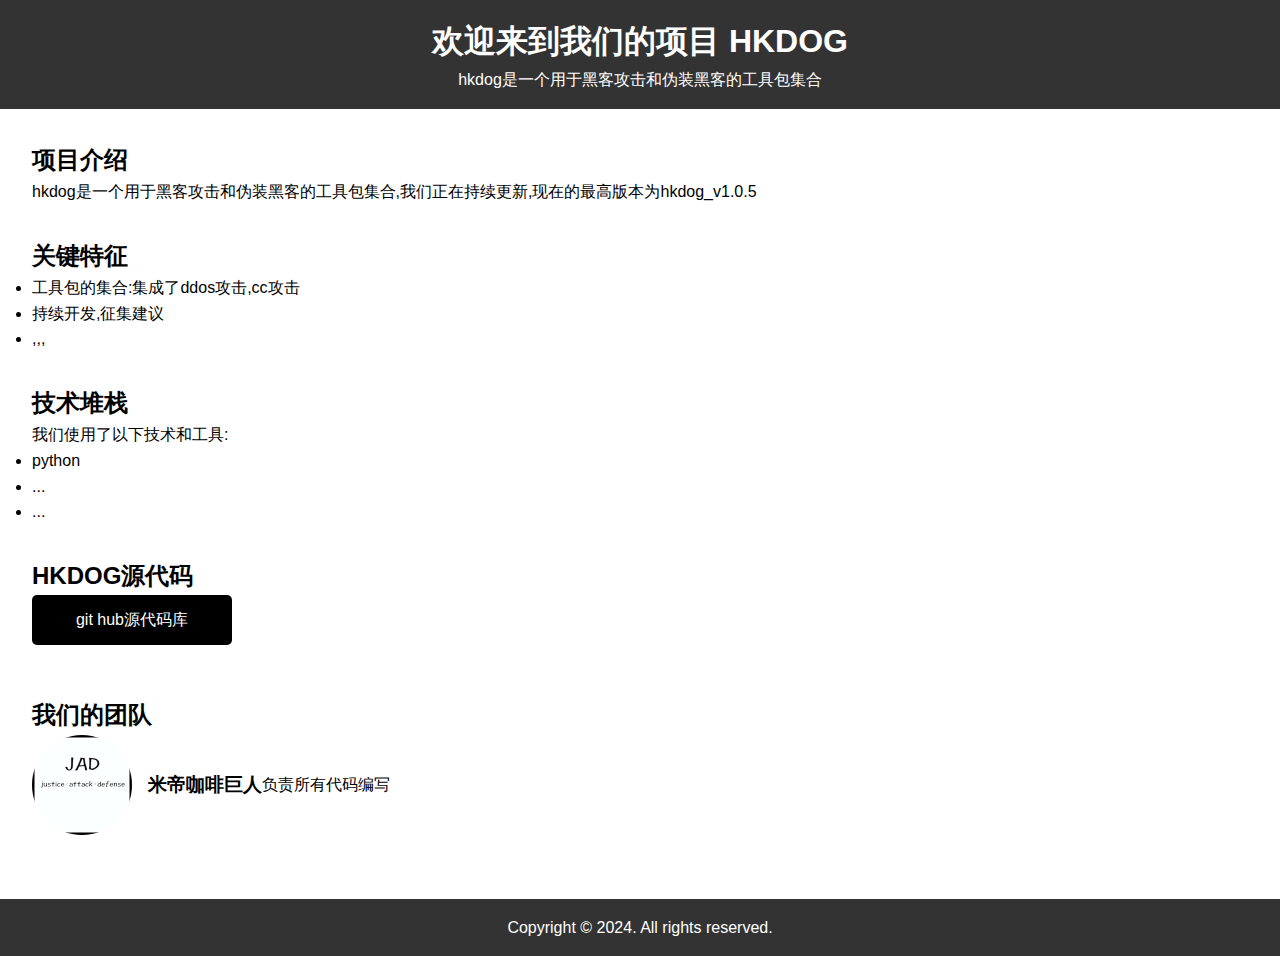
<file: project/hkdog/project_hkdog.html>
<!DOCTYPE html>
<html lang="en">
<head>
    <meta charset="UTF-8">
    <meta name="viewport" content="width=device-width, initial-scale=1.0">
    <title>JAD project_pinkcup</title>
    <link rel="stylesheet" href="pinkcup.css">
</head>
<body>
    <header>
    <h1>欢迎来到我们的项目 HKDOG </h1>
        <p>hkdog是一个用于黑客攻击和伪装黑客的工具包集合</p>
    </header>

    <main>
        <section id="about">
            <h2>项目介绍</h2>
            <p>hkdog是一个用于黑客攻击和伪装黑客的工具包集合,我们正在持续更新,现在的最高版本为hkdog_v1.0.5</p>
        </section>

        <section id="features">
            <h2>关键特征</h2>
            <ul>
                <li>工具包的集合:集成了ddos攻击,cc攻击</li>
                <li>持续开发,征集建议</li>
                <li>,,,</li>
            </ul>
        </section>

        <section id="tech-stack">
            <h2>技术堆栈</h2>
            <p>我们使用了以下技术和工具:</p>
            <ul>
                <li>python</li>
                <li>...</li>
                <li>...</li>
            </ul>
        </section>



       
        <!DOCTYPE html>
<html>
<head>
    <meta charset="UTF-8">
    <title>颜色渐变按钮示例</title>
    <style>
        #colorButton {
            width: 200px;
            height: 50px;
            background-color: black;
            color: white;
            text-align: center;
            line-height: 50px;
            font-size: 16px;
            border: none;
            border-radius: 5px;
            cursor: pointer;
            animation: colorChange 5s infinite;
        }

        @keyframes colorChange {
            0% {
                background-color: black;
                color: white;
            }
            50% {
                background-color: gray;
                color: black;
            }
            100% {
                background-color: black;
                color: white;
            }
        }
    </style>
</head>
<body>
    <h2>
       HKDOG源代码
    </h2>
    <button id="colorButton">git hub源代码库</button>

    <script>
        document.getElementById("colorButton").addEventListener("click", function() {
            window.location.href = "https://github.com/midikafeijuren/hkdog";
        });
    </script>
</body>
</html>


<br>
<br>     
<br>



        <section id="team">
            <h2>我们的团队</h2>
            <div class="team-member">
                <img src="md.png" alt="">
                <h3>米帝咖啡巨人</h3>
                <p>负责所有代码编写</p>
            </div>
            <!-- Repeat for each team member -->
        </section>













    </main>

    <footer>
        <p>Copyright © 2024. All rights reserved.</p>
    </footer>
</body>
</html>
</file>
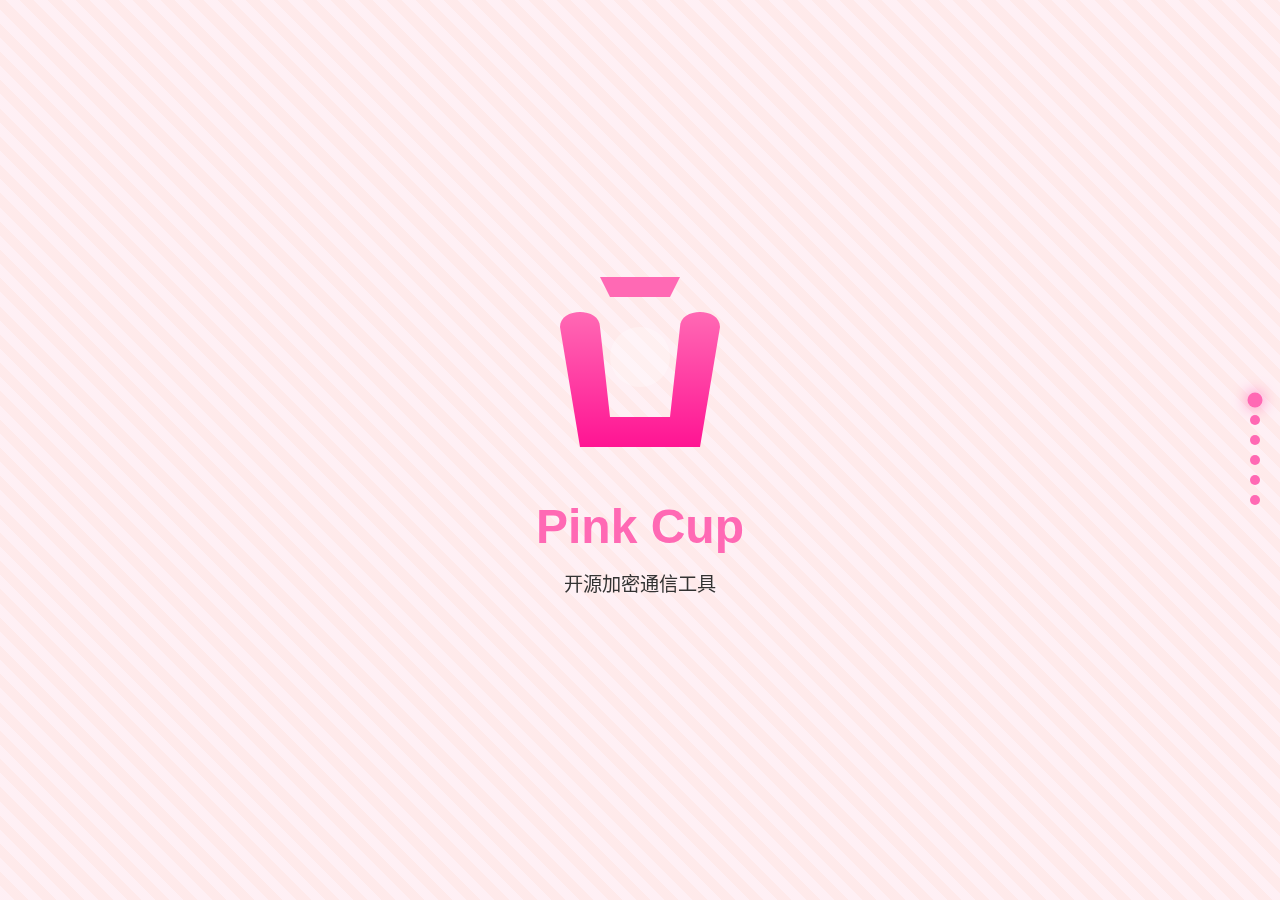
<file: project/pinkcup/index(4).html>
<!DOCTYPE html>
<html lang="zh-CN">
<head>
    <meta charset="UTF-8">
    <meta name="viewport" content="width=device-width, initial-scale=1.0">
    <title>Pink Cup - 开源加密通信工具</title>
    <style>
        @keyframes fadeInUp {
            from {
                opacity: 0;
                transform: translateY(20px);
            }
            to {
                opacity: 1;
                transform: translateY(0);
            }
        }

        @keyframes float {
            0% {
                transform: translateY(0px);
            }
            50% {
                transform: translateY(-10px);
            }
            100% {
                transform: translateY(0px);
            }
        }

        @keyframes moveStripes {
            0% {
                background-position: 0 0;
            }
            100% {
                background-position: 50px 50px;
            }
        }

        * {
            margin: 0;
            padding: 0;
            box-sizing: border-box;
        }

        body {
            font-family: 'Arial', sans-serif;
            background-color: #FFF0F5;
            color: #333;
            overflow-x: hidden;
        }

        .container {
            height: 100vh;
            overflow-y: scroll;
            scroll-snap-type: y mandatory;
        }

        .section {
            height: 100vh;
            display: flex;
            flex-direction: column;
            justify-content: center;
            align-items: center;
            scroll-snap-align: start;
            padding: 2rem;
            text-align: center;
            position: relative;
            overflow: hidden;
        }

        .section::before {
            content: '';
            position: absolute;
            top: 0;
            left: 0;
            right: 0;
            bottom: 0;
            background-image: repeating-linear-gradient(
                45deg,
                #FFF0F5,
                #FFF0F5 10px,
                #FFE4E1 10px,
                #FFE4E1 20px
            );
            opacity: 0.5;
            z-index: -1;
            animation: moveStripes 2s linear infinite;
        }

        .logo {
            width: 200px;
            height: 200px;
            margin-bottom: 2rem;
            animation: fadeInUp 1s ease-out, float 3s ease-in-out infinite;
            position: relative;
            z-index: 1;
        }

        h1 {
            font-size: 3rem;
            color: #FF69B4;
            margin-bottom: 1rem;
            animation: fadeInUp 1s ease-out 0.5s both;
            position: relative;
            z-index: 1;
        }

        h2 {
            font-size: 2.5rem;
            color: #FF69B4;
            margin-bottom: 1rem;
            animation: fadeInUp 1s ease-out;
            position: relative;
            z-index: 1;
        }

        p {
            font-size: 1.2rem;
            max-width: 600px;
            margin-bottom: 2rem;
            animation: fadeInUp 1s ease-out 1s both;
            line-height: 1.6;
            position: relative;
            z-index: 1;
        }

        .feature-icon {
            font-size: 4rem;
            margin-bottom: 1rem;
            animation: fadeInUp 1s ease-out;
            color: #FF69B4;
            position: relative;
            z-index: 1;
        }

        .cta-button {
            display: inline-block;
            padding: 1rem 2rem;
            font-size: 1.2rem;
            color: #fff;
            background-color: #FF69B4;
            text-decoration: none;
            border-radius: 50px;
            transition: all 0.3s ease;
            animation: fadeInUp 1s ease-out 1.5s both;
            position: relative;
            z-index: 1;
        }

        .cta-button:hover {
            background-color: #FF1493;
            transform: translateY(-3px);
            box-shadow: 0 10px 20px rgba(255, 105, 180, 0.3);
        }

        .navigation {
            position: fixed;
            right: 20px;
            top: 50%;
            transform: translateY(-50%);
            z-index: 1000;
        }

        .nav-dot {
            width: 10px;
            height: 10px;
            border-radius: 50%;
            background-color: #FF69B4;
            margin: 10px 0;
            cursor: pointer;
            transition: transform 0.3s;
        }

        .nav-dot.active {
            transform: scale(1.5);
            box-shadow: 0 0 10px #FF69B4;
        }

        code {
            background-color: #FFB6C1;
            padding: 0.2em 0.4em;
            border-radius: 3px;
            font-family: 'Courier New', monospace;
        }
    </style>
</head>
<body>
    <div class="container">
        <section class="section" id="hero">
            <svg class="logo" viewBox="0 0 200 200">
                <defs>
                    <linearGradient id="cupGradient" x1="0%" y1="0%" x2="0%" y2="100%">
                        <stop offset="0%" style="stop-color:#FF69B4;stop-opacity:1" />
                        <stop offset="100%" style="stop-color:#FF1493;stop-opacity:1" />
                    </linearGradient>
                </defs>
                <path d="M40,180 L160,180 L180,60 C180,40 140,40 140,60 L130,150 L70,150 L60,60 C60,40 20,40 20,60 L40,180 Z" fill="url(#cupGradient)" />
                <path d="M70,30 L130,30 L140,10 L60,10 Z" fill="#FF69B4" />
                <circle cx="100" cy="90" r="30" fill="#FFF" opacity="0.3" />
            </svg>
            <h1>Pink Cup</h1>
            <p>开源加密通信工具</p>
        </section>

        <section class="section" id="opensource">
            <div class="feature-icon">&#128279;</div>
            <h2>开源</h2>
            <p>Pink Cup 是一个完全开源的项目，欢迎社区贡献和审查，确保安全性和透明度。</p>
        </section>

        <section class="section" id="simple">
            <div class="feature-icon">&#128161;</div>
            <h2>简单</h2>
            <p>直观的界面和操作，让加密通信变得轻而易举。无需复杂的设置，即可开始安全交流。</p>
        </section>

        <section class="section" id="secure">
            <div class="feature-icon">&#128274;</div>
            <h2>安全</h2>
            <p>采用创新的 PKP 加密算法，结合时间因素，提供前所未有的安全保障。即使知道密钥，也难以破解。</p>
        </section>

        <section class="section" id="about">
            <h2>关于 Pink Cup</h2>
            <p>Pink Cup（简称 pkp）是一个致力于加密即时通信的开源项目。我们的 PKP 加密算法与时间紧密相连，即使使用相同的密钥和数据，在不同时间加密的结果也是不同的。</p>
            <p>加密者可以设定"最佳解密时间"，解密难度会随时间变化。PKP 算法进行三次加密：<code>密钥 -> 时间 -> 密钥</code>，使得在不知道密钥和时间的情况下，暴力破解几乎不可能。</p>
        </section>

        <section class="section" id="cta">
            <h2>准备好开始安全通信了吗？</h2>
            <a href="#" class="cta-button">开始使用 Pink Cup</a>
        </section>
    </div>

    <nav class="navigation">
        <div class="nav-dot" data-target="hero"></div>
        <div class="nav-dot" data-target="opensource"></div>
        <div class="nav-dot" data-target="simple"></div>
        <div class="nav-dot" data-target="secure"></div>
        <div class="nav-dot" data-target="about"></div>
        <div class="nav-dot" data-target="cta"></div>
    </nav>

    <script>
        document.addEventListener('DOMContentLoaded', function() {
            const container = document.querySelector('.container');
            const sections = document.querySelectorAll('.section');
            const navDots = document.querySelectorAll('.nav-dot');

            // Intersection Observer for sections
            const observer = new IntersectionObserver((entries) => {
                entries.forEach(entry => {
                    if (entry.isIntersecting) {
                        updateNavDots(entry.target.id);
                    }
                });
            }, { threshold: 0.5 });

            sections.forEach(section => observer.observe(section));

            // Smooth scroll for nav dots
            navDots.forEach(dot => {
                dot.addEventListener('click', () => {
                    const targetId = dot.getAttribute('data-target');
                    const targetSection = document.getElementById(targetId);
                    targetSection.scrollIntoView({ behavior: 'smooth' });
                });
            });

            // Update nav dots
            function updateNavDots(currentSectionId) {
                navDots.forEach(dot => {
                    if (dot.getAttribute('data-target') === currentSectionId) {
                        dot.classList.add('active');
                    } else {
                        dot.classList.remove('active');
                    }
                });
            }

            // Logo animation on hover
            const logo = document.querySelector('.logo');
            logo.addEventListener('mouseover', () => {
                logo.style.animation = 'float 0.5s ease-in-out infinite alternate';
            });
            logo.addEventListener('mouseout', () => {
                logo.style.animation = 'fadeInUp 1s ease-out, float 3s ease-in-out infinite';
            });

            // Manually trigger scroll event on page load
            window.dispatchEvent(new Event('scroll'));
        });
    </script>
</body>
</html>
</file>
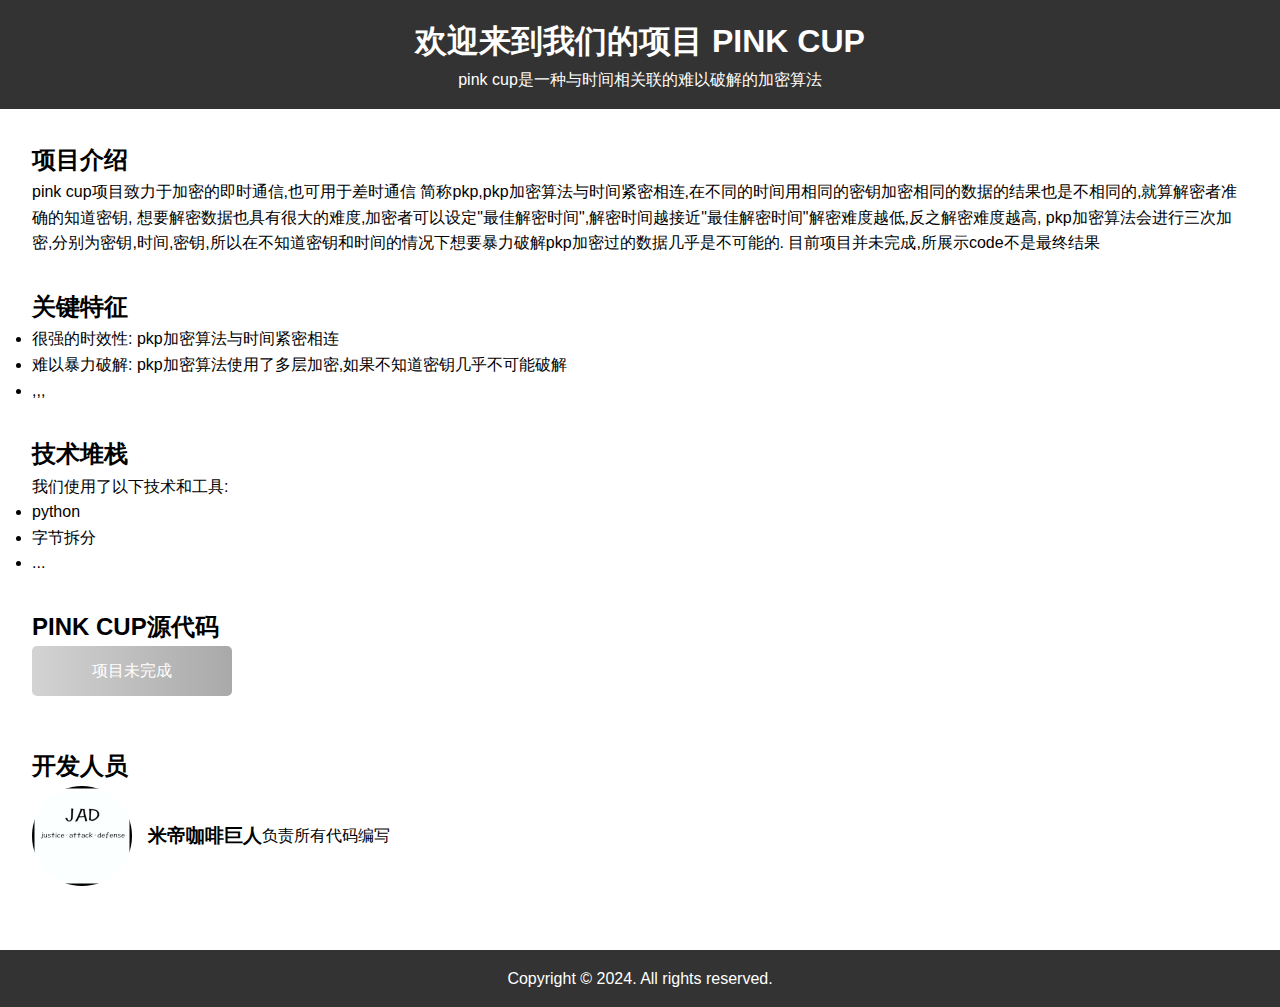
<file: project/pinkcup/project_pinkcup.html>
<!DOCTYPE html>
<html lang="en">
<head>
    <meta charset="UTF-8">
    <meta name="viewport" content="width=device-width, initial-scale=1.0">
    <title>JAD project_pinkcup</title>
    <link rel="stylesheet" href="pinkcup.css">
</head>
<body>
    <header>
    <h1>欢迎来到我们的项目 PINK CUP </h1>
        <p>pink cup是一种与时间相关联的难以破解的加密算法</p>
    </header>

    <main>
        <section id="about">
            <h2>项目介绍</h2>
            <p>pink cup项目致力于加密的即时通信,也可用于差时通信 简称pkp,pkp加密算法与时间紧密相连,在不同的时间用相同的密钥加密相同的数据的结果也是不相同的,就算解密者准确的知道密钥, 想要解密数据也具有很大的难度,加密者可以设定"最佳解密时间",解密时间越接近"最佳解密时间"解密难度越低,反之解密难度越高, pkp加密算法会进行三次加密,分别为密钥,时间,密钥,所以在不知道密钥和时间的情况下想要暴力破解pkp加密过的数据几乎是不可能的. 目前项目并未完成,所展示code不是最终结果</p>
        </section>

        <section id="features">
            <h2>关键特征</h2>
            <ul>
                <li>很强的时效性: pkp加密算法与时间紧密相连</li>
                <li>难以暴力破解: pkp加密算法使用了多层加密,如果不知道密钥几乎不可能破解</li>
                <li>,,,</li>
            </ul>
        </section>

        <section id="tech-stack">
            <h2>技术堆栈</h2>
            <p>我们使用了以下技术和工具:</p>
            <ul>
                <li>python</li>
                <li>字节拆分</li>
                <li>...</li>
            </ul>
        </section>

        
        
        
        
        
        
        <!--pink未开发完成,开发完成后开放
        
        <head>
            <meta charset="UTF-8">
            <title>颜色渐变按钮示例</title>
            <style>
                #colorButton {
                    width: 200px;
                    height: 50px;
                    background-color: black;
                    color: white;
                    text-align: center;
                    line-height: 50px;
                    font-size: 16px;
                    border: none;
                    border-radius: 5px;
                    cursor: pointer;
                    animation: colorChange 5s infinite;
                }
        
                @keyframes colorChange {
                    0% {
                        background-color: black;
                        color: white;
                    }
                    50% {
                        background-color: gray;
                        color: black;
                    }
                    100% {
                        background-color: black;
                        color: white;
                    }
                }
            </style>
        </head>
        <body>
            <h2>
               PINK CUP源代码
            </h2>
            <button id="colorButton">git hub源代码库</button>
        
            <script>
                document.getElementById("colorButton").addEventListener("click", function() {
                    window.location.href = "";
                });
            </script>
        </body>
    -->
        
    
    <!DOCTYPE html>
    <html>
    <head>
        <meta charset="UTF-8">
        <title>颜色渐变按钮示例</title>
        <style>
            #colorButton {
                width: 200px;
                height: 50px;
                background: linear-gradient(to right, #d3d3d3, #a9a9a9);
                color: white;
                text-align: center;
                line-height: 50px;
                font-size: 16px;
                border: none;
                border-radius: 5px;
                cursor: pointer;
                animation: colorChange 5s infinite;
            }
    
            @keyframes colorChange {
                0% {
                    background: linear-gradient(to right, #d3d3d3, #a9a9a9);
                    color: white;
                }
                50% {
                    background: linear-gradient(to right, #a9a9a9, #d3d3d3);
                    color: black;
                }
                100% {
                    background: linear-gradient(to right, #d3d3d3, #a9a9a9);
                    color: white;
                }
            }
        </style>
    </head>
    <body>
        <h2>
           PINK CUP源代码
        </h2>
        <button id="colorButton">项目未完成</button>
    
        
    </body>
    </html>
    
    
    

    
        <br>
        <br>     
        <br>
        
        
        
        
        
        
        
        
        
        
        
        
        
        
        <section id="team">
            <h2>开发人员</h2>
            <div class="team-member">
                <img src="md.png" alt="">
                <h3>米帝咖啡巨人</h3>
                <p>负责所有代码编写</p>
            </div>
            <!-- Repeat for each team member -->
        </section>


    </main>

    <footer>
        <p>Copyright © 2024. All rights reserved.</p>
    </footer>
</body>
</html>
</file>
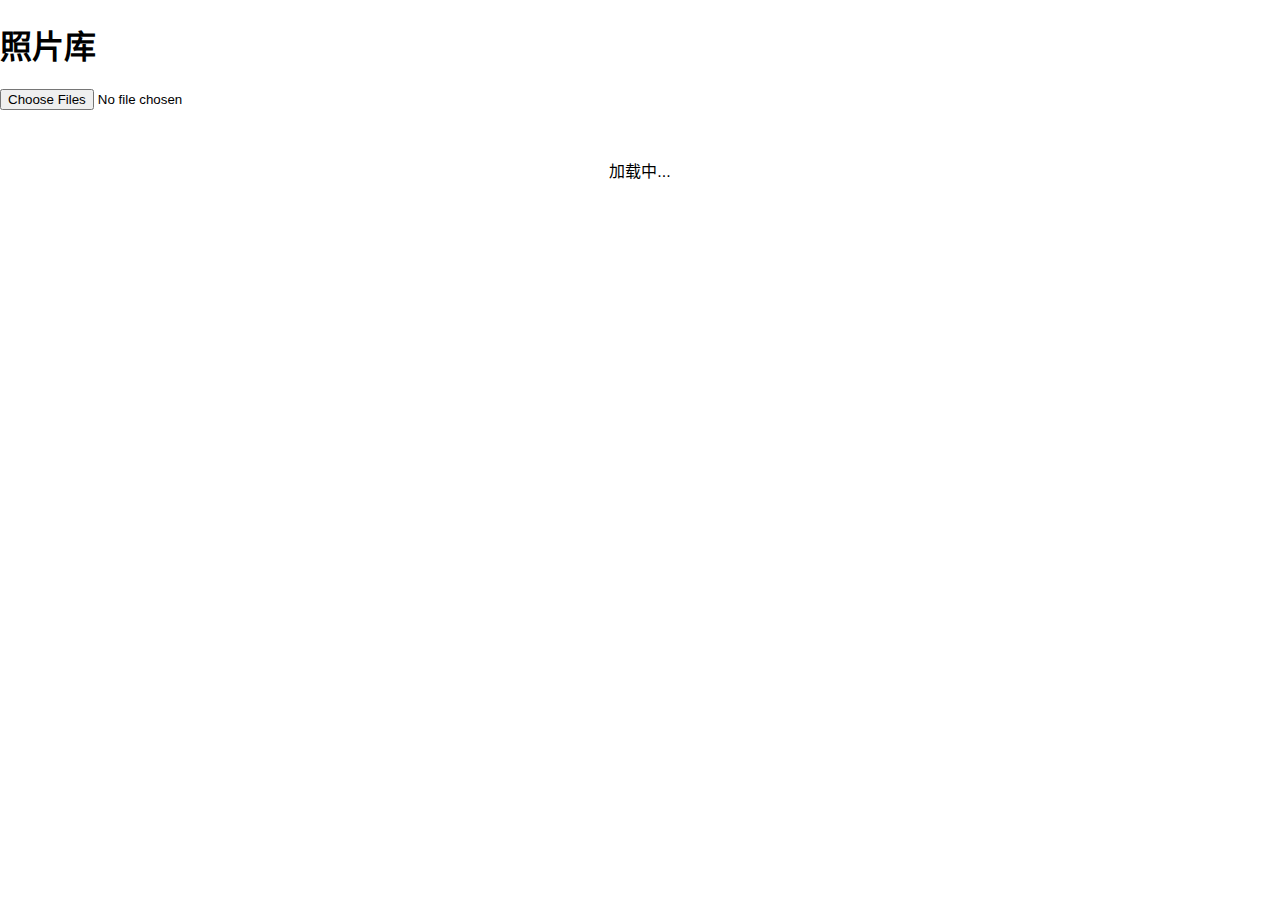
<file: project/wbzp/wbzpydh.html>
<!DOCTYPE html>
<html lang="zh-CN">
<head>
    <meta charset="UTF-8">
    <title>照片下载</title>
    <style>
        body { margin: 0; font-family: Arial, sans-serif; }
        .gallery {
            display: grid;
            grid-template-columns: repeat(auto-fill, minmax(200px, 1fr));
            gap: 1em;
            padding: 1em;
        }
        .photo {
            border: 1px solid #ccc;
            padding: 10px;
            text-align: center;
        }
        img {
            max-width: 100%;
            height: auto;
        }
        .loading {
            text-align: center;
            padding: 1em;
        }
        .pagination {
            display: flex;
            justify-content: center;
            margin-top: 1em;
        }
        .pagination button {
            background-color: #4CAF50;
            border: none;
            color: white;
            padding: 8px 16px;
            text-decoration: none;
            cursor: pointer;
        }
        .pagination button:hover {
            opacity: 0.8;
        }
    </style>
</head>
<body>
    <h1>照片库</h1>
    <input type="file" id="filesInput" webkitdirectory directory multiple>
    <div class="gallery" id="gallery"></div>
    <div class="loading" id="loading">加载中...</div>
    <div class="pagination" id="pagination"></div>

    <script>
        const itemsPerPage = 10;
        let currentPage = 1;
        let allFiles = [];

        function displayPhotos(page) {
            const startIndex = (page - 1) * itemsPerPage;
            const endIndex = page * itemsPerPage;
            const gallery = document.getElementById('gallery');
            gallery.innerHTML = ''; // 清空旧内容

            for (let i = startIndex; i < Math.min(endIndex, allFiles.length); i++) {
                const file = allFiles[i];
                const photoDiv = document.createElement('div');
                photoDiv.className = 'photo lazyload';
                photoDiv.dataset.src = URL.createObjectURL(file);

                const imgElement = document.createElement('img');
                imgElement.src = '';
                imgElement.dataset.src = URL.createObjectURL(file);
                imgElement.alt = file.name;

                const downloadLink = document.createElement('a');
                downloadLink.href = URL.createObjectURL(file);
                downloadLink.download = file.name;
                downloadLink.innerHTML = '点击下载';

                photoDiv.appendChild(imgElement);
                photoDiv.appendChild(downloadLink);
                gallery.appendChild(photoDiv);
            }

            if (endIndex >= allFiles.length) {
                document.getElementById('loading').style.display = 'none';
            } else {
                document.getElementById('loading').style.display = 'block';
            }
        }

        function updatePagination() {
            const pagination = document.getElementById('pagination');
            pagination.innerHTML = ''; // 清空旧按钮

            for (let i = 1; i <= Math.ceil(allFiles.length / itemsPerPage); i++) {
                const btn = document.createElement('button');
                btn.textContent = i;
                btn.onclick = () => {
                    currentPage = i;
                    displayPhotos(i);
                };
                pagination.appendChild(btn);
            }

            // 当前页高亮
            document.querySelector(`#pagination button:nth-child(${currentPage})`).classList.add('active');
        }

        // 初始化
        document.getElementById('filesInput').onchange = event => {
            const files = event.target.files;
            allFiles = Array.from(files).filter(file => file.type.startsWith('image/'));
            currentPage = 1;
            displayPhotos(currentPage);
            updatePagination();
        };

        // 懒加载
        const observer = new IntersectionObserver(entries => {
            entries.forEach(entry => {
                if (entry.isIntersecting) {
                    entry.target.classList.remove('lazyload');
                    entry.target.querySelector('img').src = entry.target.dataset.src;
                }
            });
        }, { threshold: 0.5 });

        document.querySelectorAll('.lazyload').forEach(element => {
            observer.observe(element);
        });

        // 监听滚动事件
        window.addEventListener('scroll', () => {
            const bottomOfWindow = window.innerHeight + document.documentElement.scrollTop;
            const bottomOfGallery = document.getElementById('gallery').offsetTop + document.getElementById('gallery').offsetHeight;

            if (bottomOfWindow > bottomOfGallery && currentPage < Math.ceil(allFiles.length / itemsPerPage)) {
                currentPage++;
                displayPhotos(currentPage);
                updatePagination();
            }
        });
    </script>
</body>
</html>
</file>
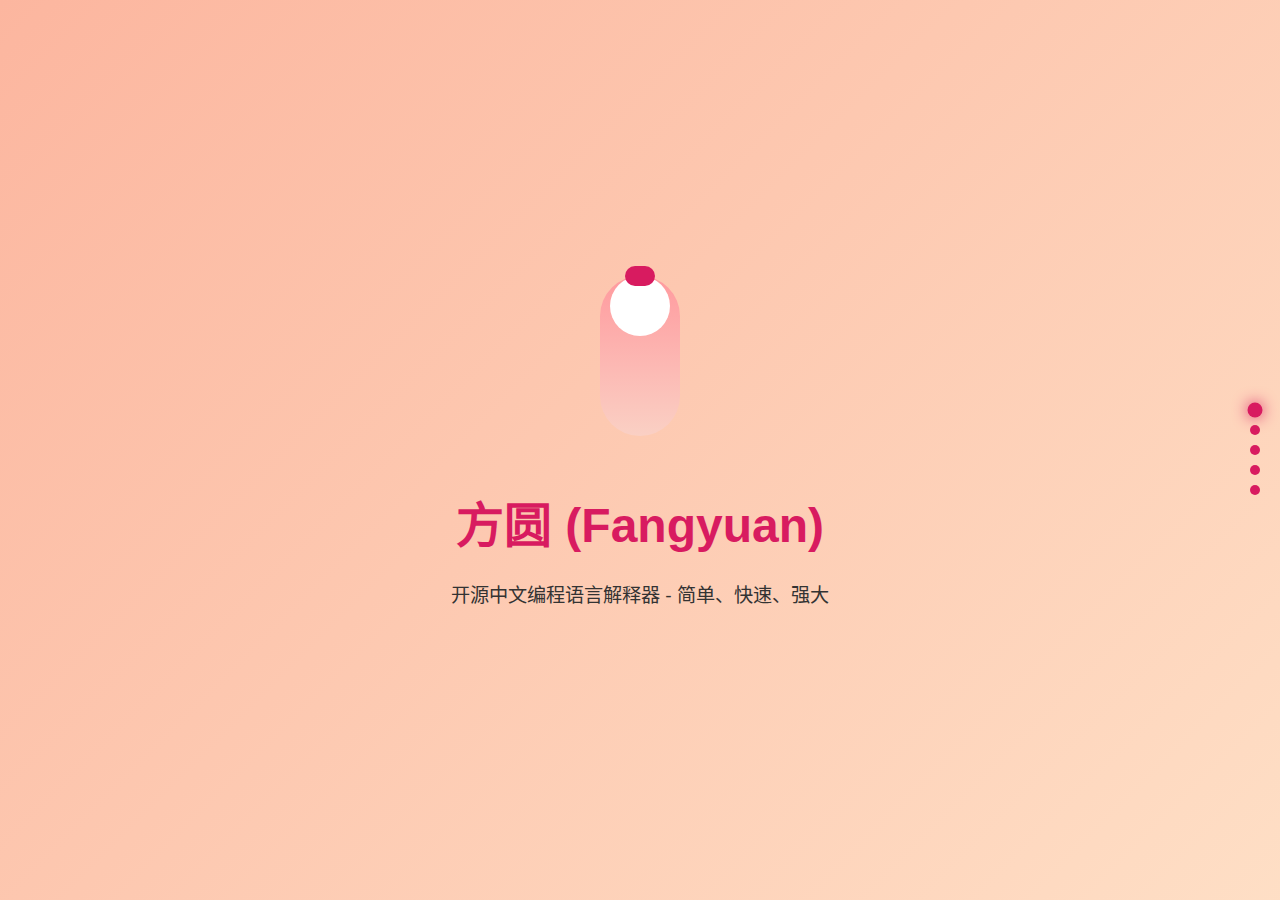
<file: project/方圆/index(3).html>
<!DOCTYPE html>
<html lang="zh-CN">
<head>
    <meta charset="UTF-8">
    <meta name="viewport" content="width=device-width, initial-scale=1.0">
    <title>方圆 - 开源中文编程语言解释器</title>
    <style>
        @keyframes fadeInUp {
            from {
                opacity: 0;
                transform: translateY(20px);
            }
            to {
                opacity: 1;
                transform: translateY(0);
            }
        }

        @keyframes float {
            0% {
                transform: translateY(0px);
            }
            50% {
                transform: translateY(-10px);
            }
            100% {
                transform: translateY(0px);
            }
        }

        @keyframes gradientBG {
            0% {
                background-position: 0% 50%;
            }
            50% {
                background-position: 100% 50%;
            }
            100% {
                background-position: 0% 50%;
            }
        }

        * {
            margin: 0;
            padding: 0;
            box-sizing: border-box;
        }

        body {
            font-family: 'Segoe UI', Tahoma, Geneva, Verdana, sans-serif;
            line-height: 1.6;
            color: #333;
            overflow-x: hidden;
            background: linear-gradient(-45deg, #ff9a9e, #fad0c4, #ffecd2, #fcb69f);
            background-size: 400% 400%;
            animation: gradientBG 15s ease infinite;
        }

        .container {
            height: 100vh;
            overflow-y: scroll;
            scroll-snap-type: y mandatory;
        }

        section {
            height: 100vh;
            display: flex;
            flex-direction: column;
            justify-content: center;
            align-items: center;
            scroll-snap-align: start;
            padding: 2rem;
            position: relative;
        }

        .logo {
            width: 200px;
            height: 200px;
            margin-bottom: 2rem;
            animation: float 3s ease-in-out infinite;
        }

        h1 {
            font-size: 3rem;
            color: #d81b60;
            margin-bottom: 1rem;
            text-align: center;
            animation: fadeInUp 1s ease-out;
        }

        p {
            font-size: 1.2rem;
            max-width: 800px;
            text-align: center;
            margin-bottom: 2rem;
            animation: fadeInUp 1s ease-out 0.5s both;
        }

        .feature-icon {
            font-size: 4rem;
            margin-bottom: 1rem;
            color: #d81b60;
        }

        .cta-button {
            display: inline-block;
            padding: 1rem 2rem;
            font-size: 1.2rem;
            color: #fff;
            background-color: #d81b60;
            text-decoration: none;
            border-radius: 50px;
            transition: all 0.3s ease;
            animation: fadeInUp 1s ease-out 1s both;
        }

        .cta-button:hover {
            background-color: #ad1457;
            transform: translateY(-3px);
            box-shadow: 0 10px 20px rgba(216, 27, 96, 0.3);
        }

        .navigation {
            position: fixed;
            right: 20px;
            top: 50%;
            transform: translateY(-50%);
            z-index: 1000;
        }

        .nav-dot {
            width: 10px;
            height: 10px;
            border-radius: 50%;
            background-color: #d81b60;
            margin: 10px 0;
            cursor: pointer;
            transition: transform 0.3s;
        }

        .nav-dot.active {
            transform: scale(1.5);
            box-shadow: 0 0 10px #d81b60;
        }

        .code-block {
            background-color: rgba(255, 255, 255, 0.9);
            border-radius: 8px;
            padding: 1rem;
            font-family: 'Courier New', monospace;
            font-size: 0.9rem;
            max-width: 600px;
            width: 100%;
            margin-top: 2rem;
            box-shadow: 0 4px 6px rgba(0, 0, 0, 0.1);
            overflow-x: auto;
        }

        @media (max-width: 768px) {
            h1 {
                font-size: 2rem;
            }

            p {
                font-size: 1rem;
            }

            .code-block {
                font-size: 0.8rem;
            }
        }
    </style>
</head>
<body>
    <div class="container">
        <section id="home">
            <svg class="logo" viewBox="0 0 200 200">
                <defs>
                    <linearGradient id="thermos-gradient" x1="0%" y1="0%" x2="0%" y2="100%">
                        <stop offset="0%" style="stop-color:#ff9a9e;stop-opacity:1" />
                        <stop offset="100%" style="stop-color:#fad0c4;stop-opacity:1" />
                    </linearGradient>
                </defs>
                <rect x="60" y="20" width="80" height="160" rx="40" ry="40" fill="url(#thermos-gradient)" />
                <circle cx="100" cy="50" r="30" fill="#fff" />
                <rect x="85" y="10" width="30" height="20" rx="10" ry="10" fill="#d81b60" />
            </svg>
            <h1>方圆 (Fangyuan)</h1>
            <p>开源中文编程语言解释器 - 简单、快速、强大</p>
        </section>

        <section id="open-source">
            <div class="feature-icon">&#128279;</div>
            <h1>开源</h1>
            <p>方圆是一个完全开源的项目，欢迎社区贡献和审查，确保透明度和可靠性。</p>
        </section>

        <section id="simple">
            <div class="feature-icon">&#128161;</div>
            <h1>简单</h1>
            <p>直观的中文语法，让编程变得轻而易举。无需复杂的学习曲线，即可开始创造。</p>
            <div class="code-block">
                <pre><code>
打印 "你好，世界！"
对于 i 从 1 到 10
    如果 i 是偶数
        打印 i
    结束
结束
                </code></pre>
            </div>
        </section>

        <section id="fast">
            <div class="feature-icon">&#9889;</div>
            <h1>开发迅速</h1>
            <p>方圆的设计理念是快速开发。从概念到实现，让您的想法快速成型。</p>
        </section>

        <section id="cta">
            <h1>准备好开始使用方圆了吗？</h1>
            <a href="#" class="cta-button">立即开始</a>
        </section>
    </div>

    <nav class="navigation">
        <div class="nav-dot" data-target="home"></div>
        <div class="nav-dot" data-target="open-source"></div>
        <div class="nav-dot" data-target="simple"></div>
        <div class="nav-dot" data-target="fast"></div>
        <div class="nav-dot" data-target="cta"></div>
    </nav>

    <script>
        document.addEventListener('DOMContentLoaded', function() {
            const sections = document.querySelectorAll('section');
            const navDots = document.querySelectorAll('.nav-dot');

            const observerOptions = {
                root: null,
                rootMargin: '0px',
                threshold: 0.7
            };

            const observer = new IntersectionObserver((entries) => {
                entries.forEach(entry => {
                    if (entry.isIntersecting) {
                        const targetId = entry.target.id;
                        updateNavDots(targetId);
                    }
                });
            }, observerOptions);

            sections.forEach(section => {
                observer.observe(section);
            });

            function updateNavDots(currentSection) {
                navDots.forEach(dot => {
                    if (dot.getAttribute('data-target') === currentSection) {
                        dot.classList.add('active');
                    } else {
                        dot.classList.remove('active');
                    }
                });
            }

            navDots.forEach(dot => {
                dot.addEventListener('click', () => {
                    const targetId = dot.getAttribute('data-target');
                    document.getElementById(targetId).scrollIntoView({
                        behavior: 'smooth'
                    });
                });
            });

            // Animate elements when they come into view
            const fadeElements = document.querySelectorAll('h1, p, .cta-button, .code-block');
            const fadeObserver = new IntersectionObserver((entries) => {
                entries.forEach(entry => {
                    if (entry.isIntersecting) {
                        entry.target.style.opacity = 1;
                        entry.target.style.transform = 'translateY(0)';
                    }
                });
            }, { threshold: 0.1 });

            fadeElements.forEach(el => {
                el.style.opacity = 0;
                el.style.transform = 'translateY(20px)';
                el.style.transition = 'opacity 0.5s ease-out, transform 0.5s ease-out';
                fadeObserver.observe(el);
            });
        });
    </script>
</body>
</html>
</file>
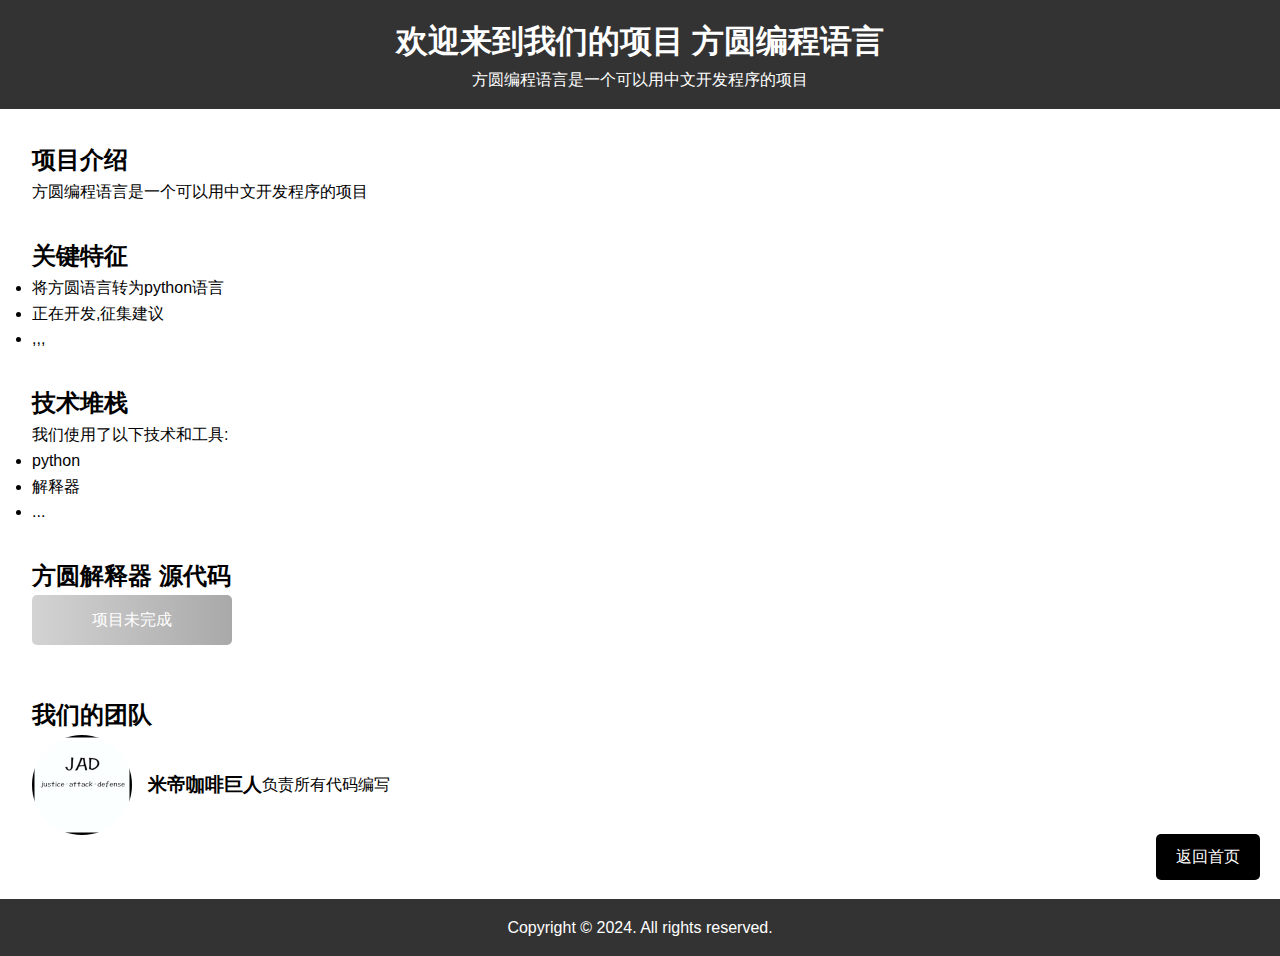
<file: project/方圆/project_fangyuan.html>
<!DOCTYPE html>
<html lang="en">
<head>
    <meta charset="UTF-8">
    <meta name="viewport" content="width=device-width, initial-scale=1.0">
    <title>JAD project_fangyuan
    </title>
    <link rel="stylesheet" href="fy.css">
</head>
<body>
    <header>
    <h1>欢迎来到我们的项目 方圆编程语言 </h1>
        <p>方圆编程语言是一个可以用中文开发程序的项目</p>
    </header>

    <main>
        <section id="about">
            <h2>项目介绍</h2>
            <p>方圆编程语言是一个可以用中文开发程序的项目</p>
        </section>

        <section id="features">
            <h2>关键特征</h2>
            <ul>
                <li>将方圆语言转为python语言</li>
                <li>正在开发,征集建议</li>
                <li>,,,</li>
            </ul>
        </section>

        <section id="tech-stack">
            <h2>技术堆栈</h2>
            <p>我们使用了以下技术和工具:</p>
            <ul>
                <li>python</li>
                <li>解释器</li>
                <li>...</li>
            </ul>
        </section>



       
<!--pink未开发完成,开发完成后开放
        
        <head>
            <meta charset="UTF-8">
            <title>颜色渐变按钮示例</title>
            <style>
                #colorButton {
                    width: 200px;
                    height: 50px;
                    background-color: black;
                    color: white;
                    text-align: center;
                    line-height: 50px;
                    font-size: 16px;
                    border: none;
                    border-radius: 5px;
                    cursor: pointer;
                    animation: colorChange 5s infinite;
                }
        
                @keyframes colorChange {
                    0% {
                        background-color: black;
                        color: white;
                    }
                    50% {
                        background-color: gray;
                        color: black;
                    }
                    100% {
                        background-color: black;
                        color: white;
                    }
                }
            </style>
        </head>
        <body>
            <h2>
               PINK CUP源代码
            </h2>
            <button id="colorButton">git hub源代码库</button>
        
            <script>
                document.getElementById("colorButton").addEventListener("click", function() {
                    window.location.href = "";
                });
            </script>
        </body>
    -->
        
    
    <!DOCTYPE html>
    <html>
    <head>
        <meta charset="UTF-8">
        <title>颜色渐变按钮示例</title>
        <style>
            #colorButton {
                width: 200px;
                height: 50px;
                background: linear-gradient(to right, #d3d3d3, #a9a9a9);
                color: white;
                text-align: center;
                line-height: 50px;
                font-size: 16px;
                border: none;
                border-radius: 5px;
                cursor: pointer;
                animation: colorChange 5s infinite;
            }
    
            @keyframes colorChange {
                0% {
                    background: linear-gradient(to right, #d3d3d3, #a9a9a9);
                    color: white;
                }
                50% {
                    background: linear-gradient(to right, #a9a9a9, #d3d3d3);
                    color: black;
                }
                100% {
                    background: linear-gradient(to right, #d3d3d3, #a9a9a9);
                    color: white;
                }
            }
        </style>
    </head>
    <body>
        <h2>
           方圆解释器 源代码
        </h2>
        <button id="colorButton">项目未完成</button>
    
        
    </body>
    </html>
<br>
<br>     
<br>



        <section id="team">
            <h2>我们的团队</h2>
            <div class="team-member">
                <img src="md.png" alt="">
                <h3>米帝咖啡巨人</h3>
                <p>负责所有代码编写</p>
            </div>
            <!-- Repeat for each team member -->
        </section>




        <a href="https://midikafeijuren.github.io/jad_web/" class="back-to-top">返回首页</a>

        <style>
            .back-to-top {
                position: fixed;
                bottom: 20px;
                right: 20px;
                background-color: #000; /* 黑色背景 */
                color: white; /* 白色文字 */
                padding: 10px 20px;
                border-radius: 5px;
                text-decoration: none;
                font-size: 16px;
            }
        </style>
        








    </main>

    <footer>
        <p>Copyright © 2024. All rights reserved.</p>
    </footer>
</body>
</html>
</file>
<file: styles.css>
body {
    font-family: Arial, sans-serif;
    line-height: 1.6;
    margin: 0;
    padding: 0;
    color: #333;
    background-color: #f4f4f4;
}

header {
    background: #333;
    color: #fff;
    padding: 10px 20px;
    text-align: center;
}

.navbar {
    list-style: none;
    padding: 0;
}

.navbar li {
    display: inline;
    margin-right: 20px;
}

.navbar li a {
    color: #fff;
    text-decoration: none;
}

section {
    margin: 20px;
    padding: 20px;
    background: #fff;
}

.project img, .member img {
    max-width: 100%;
    height: auto;
}

footer {
    text-align: center;
    padding: 10px;
    background: #333;
    color: #fff;
}
</file>
<file: find/find.css>
/* styles.css */
body {
    font-family: Arial, sans-serif;
    background-color: #f4f4f4;
}

.search-container {
    width: 100%;
    max-width: 600px;
    margin: 0 auto;
    padding: 20px;
    background-color: white;
    box-shadow: 0 2px 5px rgba(0, 0, 0, 0.1);
}

#searchInput {
    width: 100%;
    padding: 10px;
    margin-bottom: 20px;
    font-size: 16px;
    border: 1px solid #ccc;
    border-radius: 5px;
}

#searchResults {
    list-style-type: none;
    padding: 0;
}

#searchResults li {
    padding: 10px;
    border-bottom: 1px solid #ccc;
    cursor: pointer;
}

#searchResults li:last-child {
    border-bottom: none;
}

#searchResults li:hover {
    background-color: #f2f2f2;
}
</file>
<file: jad web/styles.css>
body {
    font-family: Arial, sans-serif;
    line-height: 1.6;
    margin: 0;
    padding: 0;
    color: #333;
    background-color: #f4f4f4;
}

header {
    background: #333;
    color: #fff;
    padding: 10px 20px;
    text-align: center;
}

.navbar {
    list-style: none;
    padding: 0;
}

.navbar li {
    display: inline;
    margin-right: 20px;
}

.navbar li a {
    color: #fff;
    text-decoration: none;
}

section {
    margin: 20px;
    padding: 20px;
    background: #fff;
}

.project img, .member img {
    max-width: 100%;
    height: auto;
}

footer {
    text-align: center;
    padding: 10px;
    background: #333;
    color: #fff;
}
</file>
<file: jad web/find/find.css>
/* styles.css */
body {
    font-family: Arial, sans-serif;
    background-color: #f4f4f4;
}

.search-container {
    width: 100%;
    max-width: 600px;
    margin: 0 auto;
    padding: 20px;
    background-color: white;
    box-shadow: 0 2px 5px rgba(0, 0, 0, 0.1);
}

#searchInput {
    width: 100%;
    padding: 10px;
    margin-bottom: 20px;
    font-size: 16px;
    border: 1px solid #ccc;
    border-radius: 5px;
}

#searchResults {
    list-style-type: none;
    padding: 0;
}

#searchResults li {
    padding: 10px;
    border-bottom: 1px solid #ccc;
    cursor: pointer;
}

#searchResults li:last-child {
    border-bottom: none;
}

#searchResults li:hover {
    background-color: #f2f2f2;
}
</file>
<file: project/hkdog/pinkcup.css>
* {
    box-sizing: border-box;
    margin: 0;
    padding: 0;
}

body {
    font-family: Arial, sans-serif;
    line-height: 1.6;
    background-color: #f4f4f4;
}

header {
    background: #333;
    color: white;
    text-align: center;
    padding: 1rem;
}

main {
    padding: 2rem;
    background: white;
}

section {
    margin-bottom: 2rem;
}

.team-member {
    display: flex;
    align-items: center;
    margin-bottom: 1rem;
}

.team-member img {
    width: 100px;
    height: 100px;
    object-fit: cover;
    border-radius: 50%;
    margin-right: 1rem;
}

footer {
    text-align: center;
    padding: 1rem;
    background: #333;
    color: white;
}
</file>
<file: project/pinkcup/pinkcup.css>
* {
    box-sizing: border-box;
    margin: 0;
    padding: 0;
}

body {
    font-family: Arial, sans-serif;
    line-height: 1.6;
    background-color: #f4f4f4;
}

header {
    background: #333;
    color: white;
    text-align: center;
    padding: 1rem;
}

main {
    padding: 2rem;
    background: white;
}

section {
    margin-bottom: 2rem;
}

.team-member {
    display: flex;
    align-items: center;
    margin-bottom: 1rem;
}

.team-member img {
    width: 100px;
    height: 100px;
    object-fit: cover;
    border-radius: 50%;
    margin-right: 1rem;
}

footer {
    text-align: center;
    padding: 1rem;
    background: #333;
    color: white;
}
</file>
<file: project/方圆/fy.css>
* {
    box-sizing: border-box;
    margin: 0;
    padding: 0;
}

body {
    font-family: Arial, sans-serif;
    line-height: 1.6;
    background-color: #f4f4f4;
}

header {
    background: #333;
    color: white;
    text-align: center;
    padding: 1rem;
}

main {
    padding: 2rem;
    background: white;
}

section {
    margin-bottom: 2rem;
}

.team-member {
    display: flex;
    align-items: center;
    margin-bottom: 1rem;
}

.team-member img {
    width: 100px;
    height: 100px;
    object-fit: cover;
    border-radius: 50%;
    margin-right: 1rem;
}

footer {
    text-align: center;
    padding: 1rem;
    background: #333;
    color: white;
}
</file>
